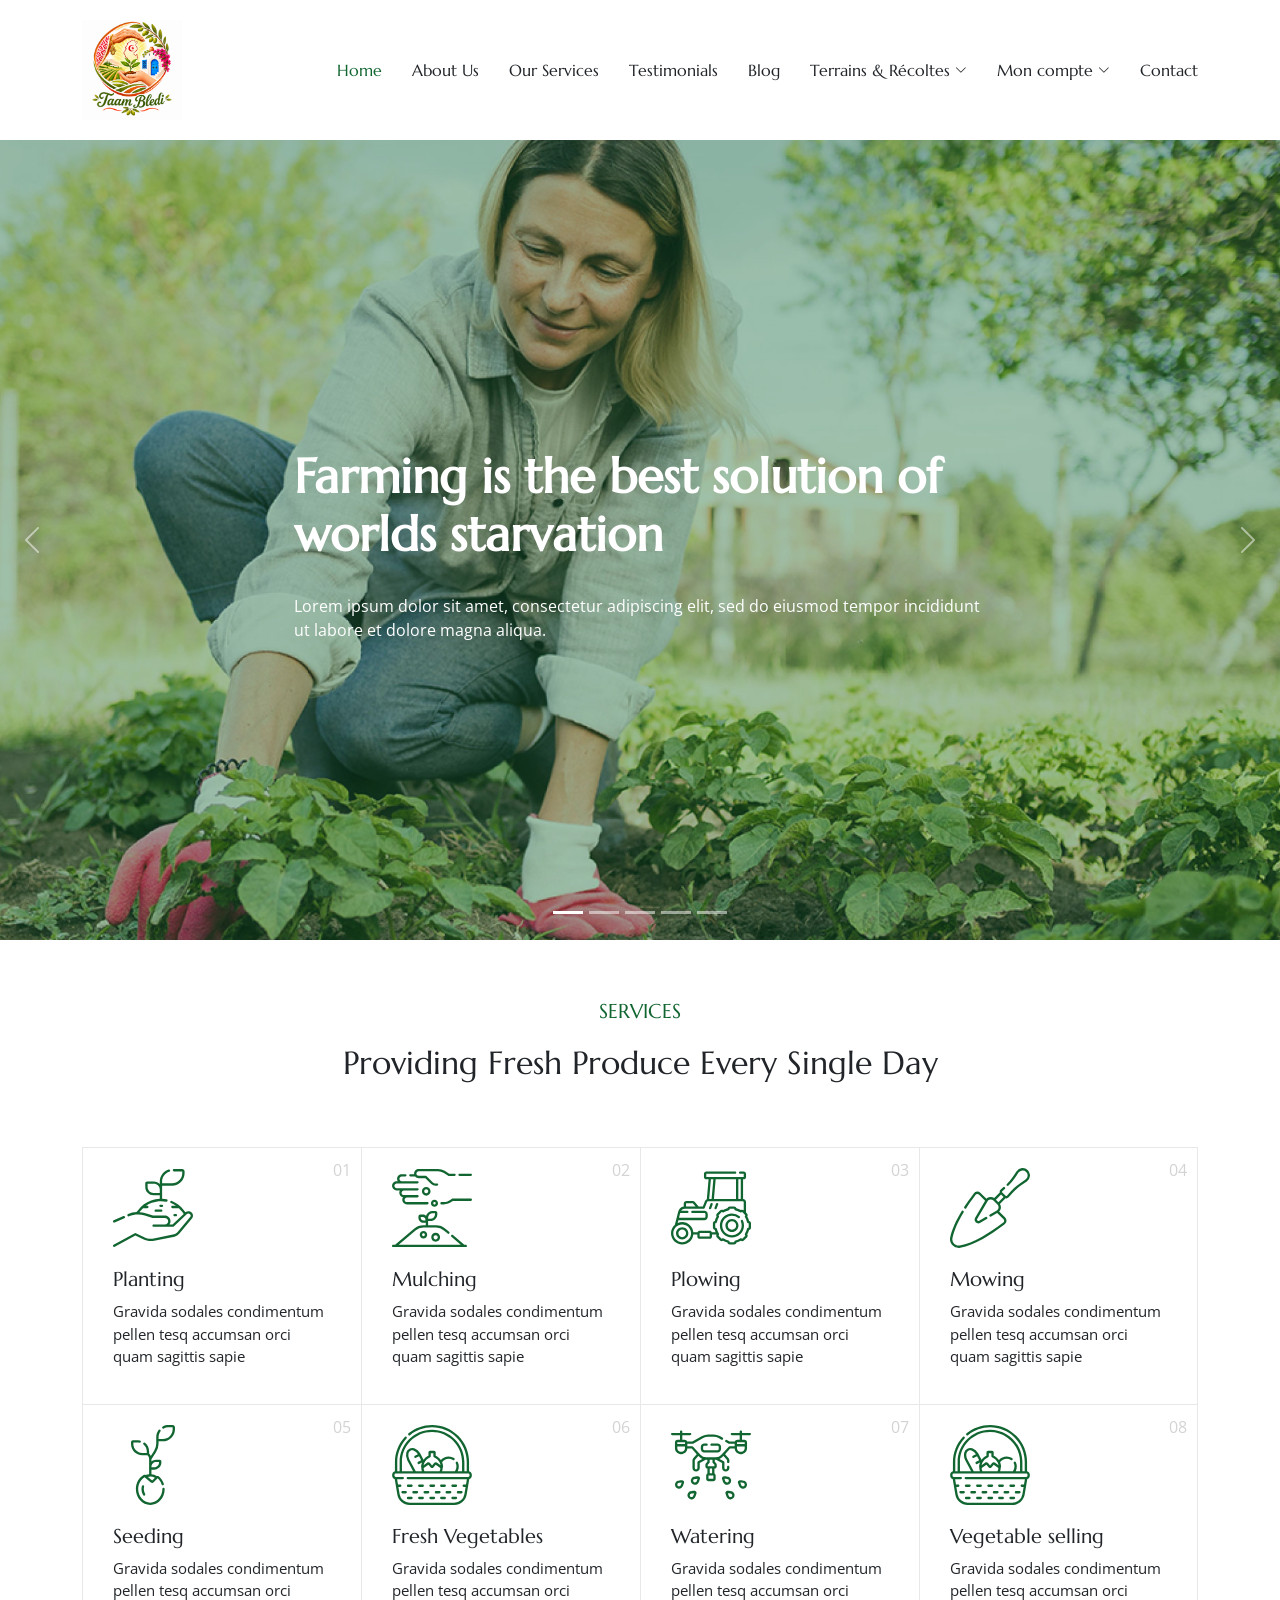
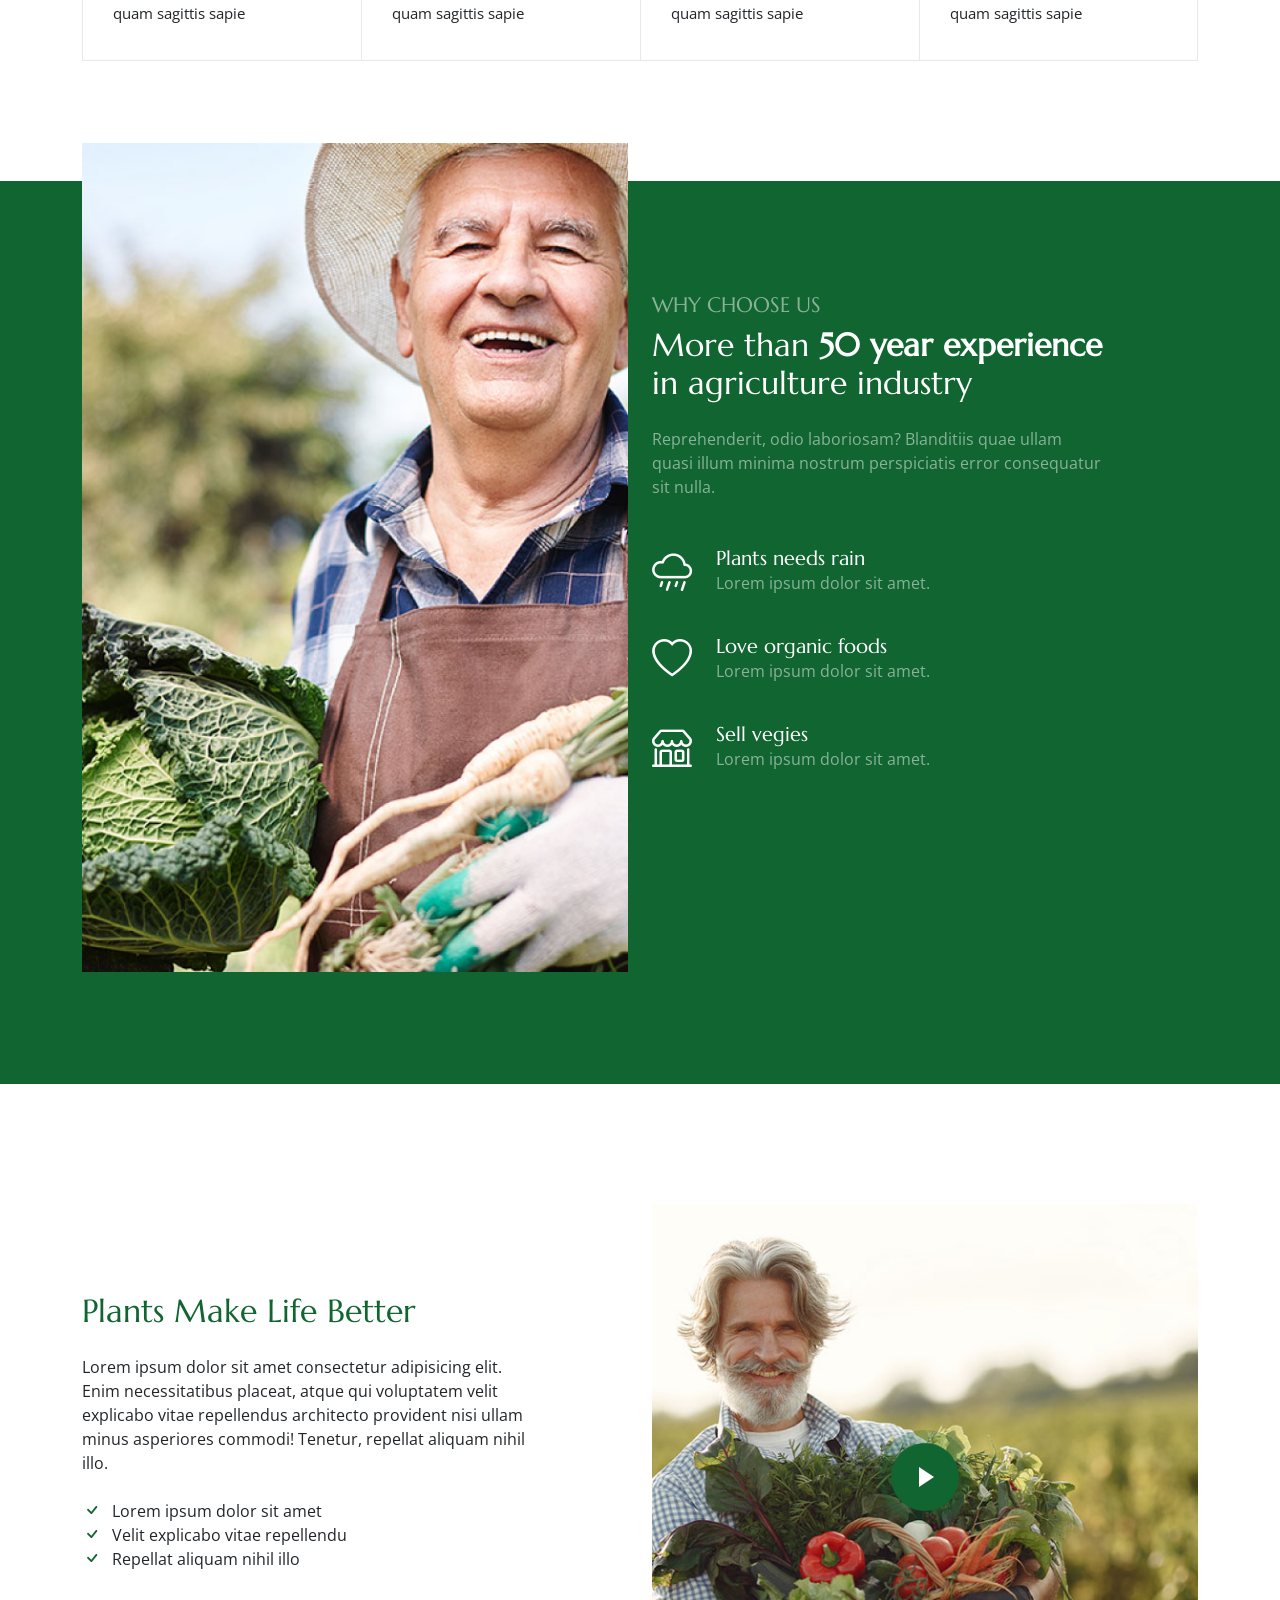
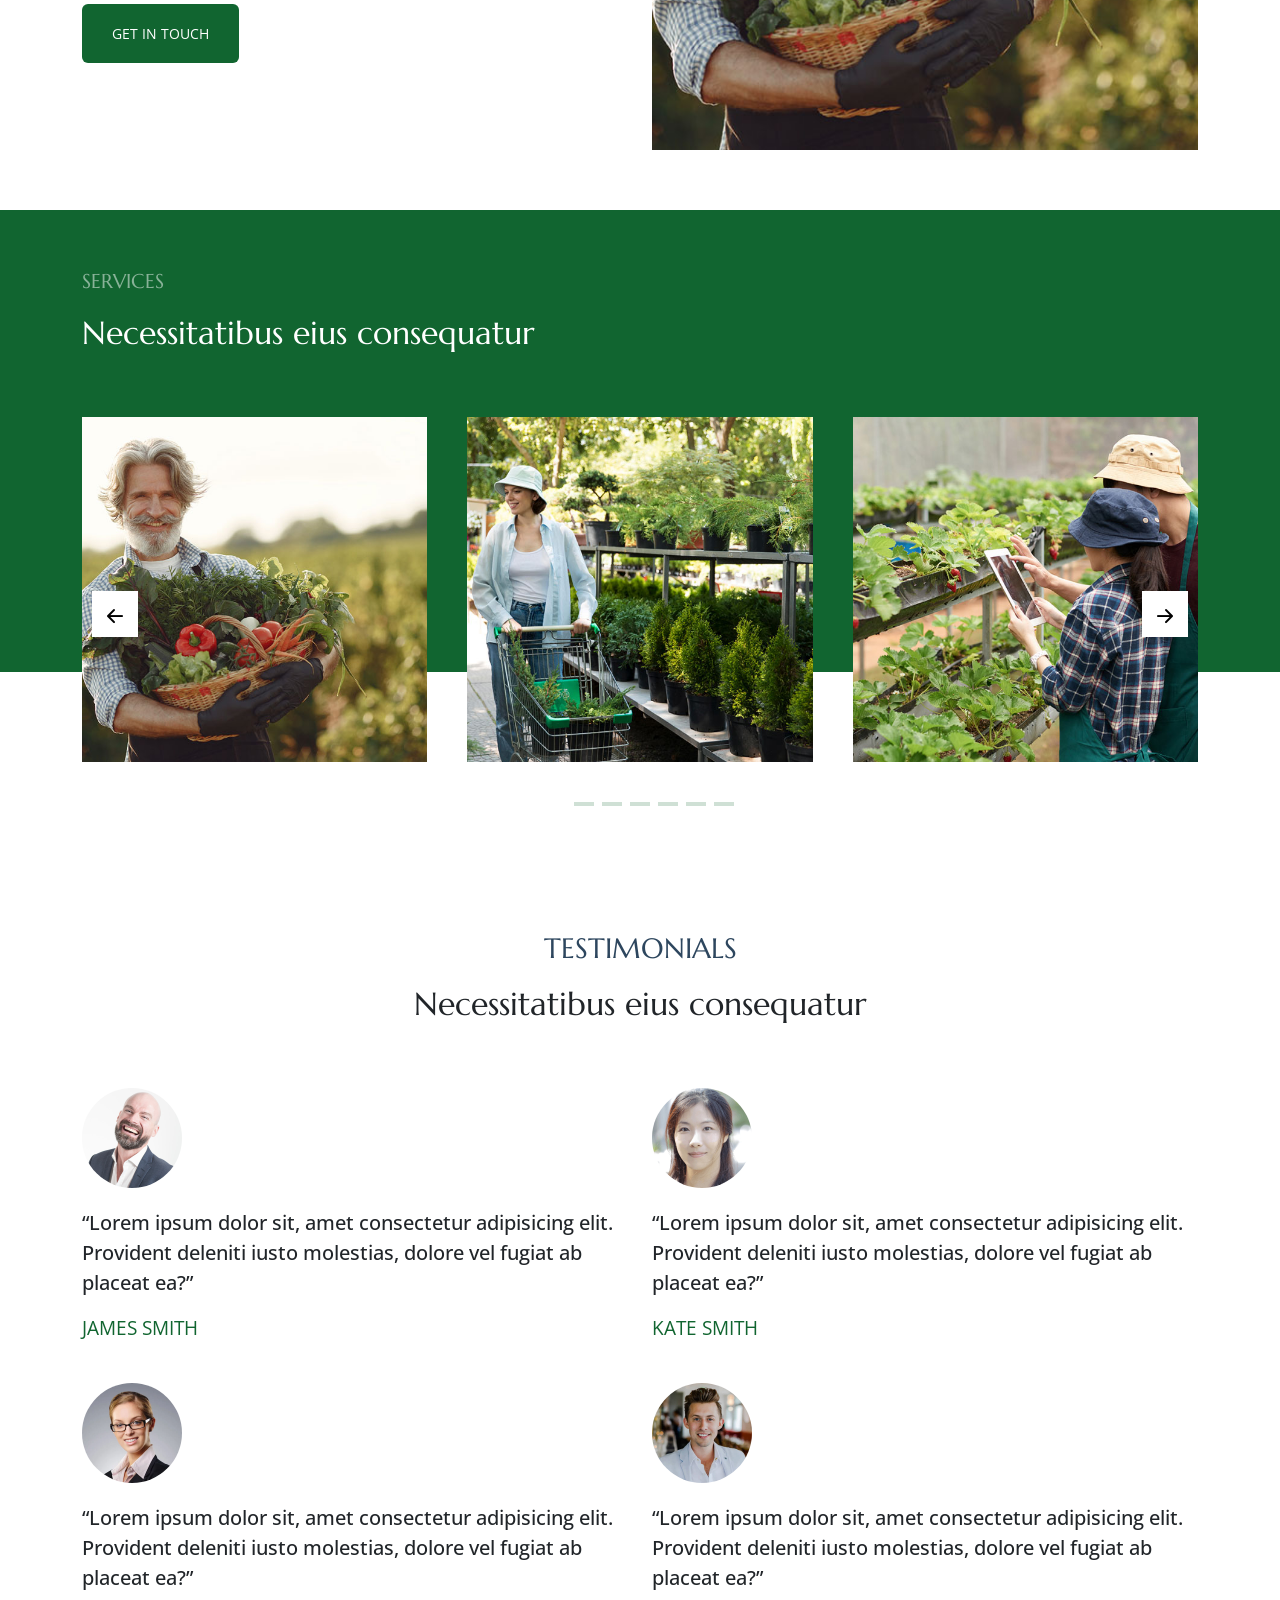
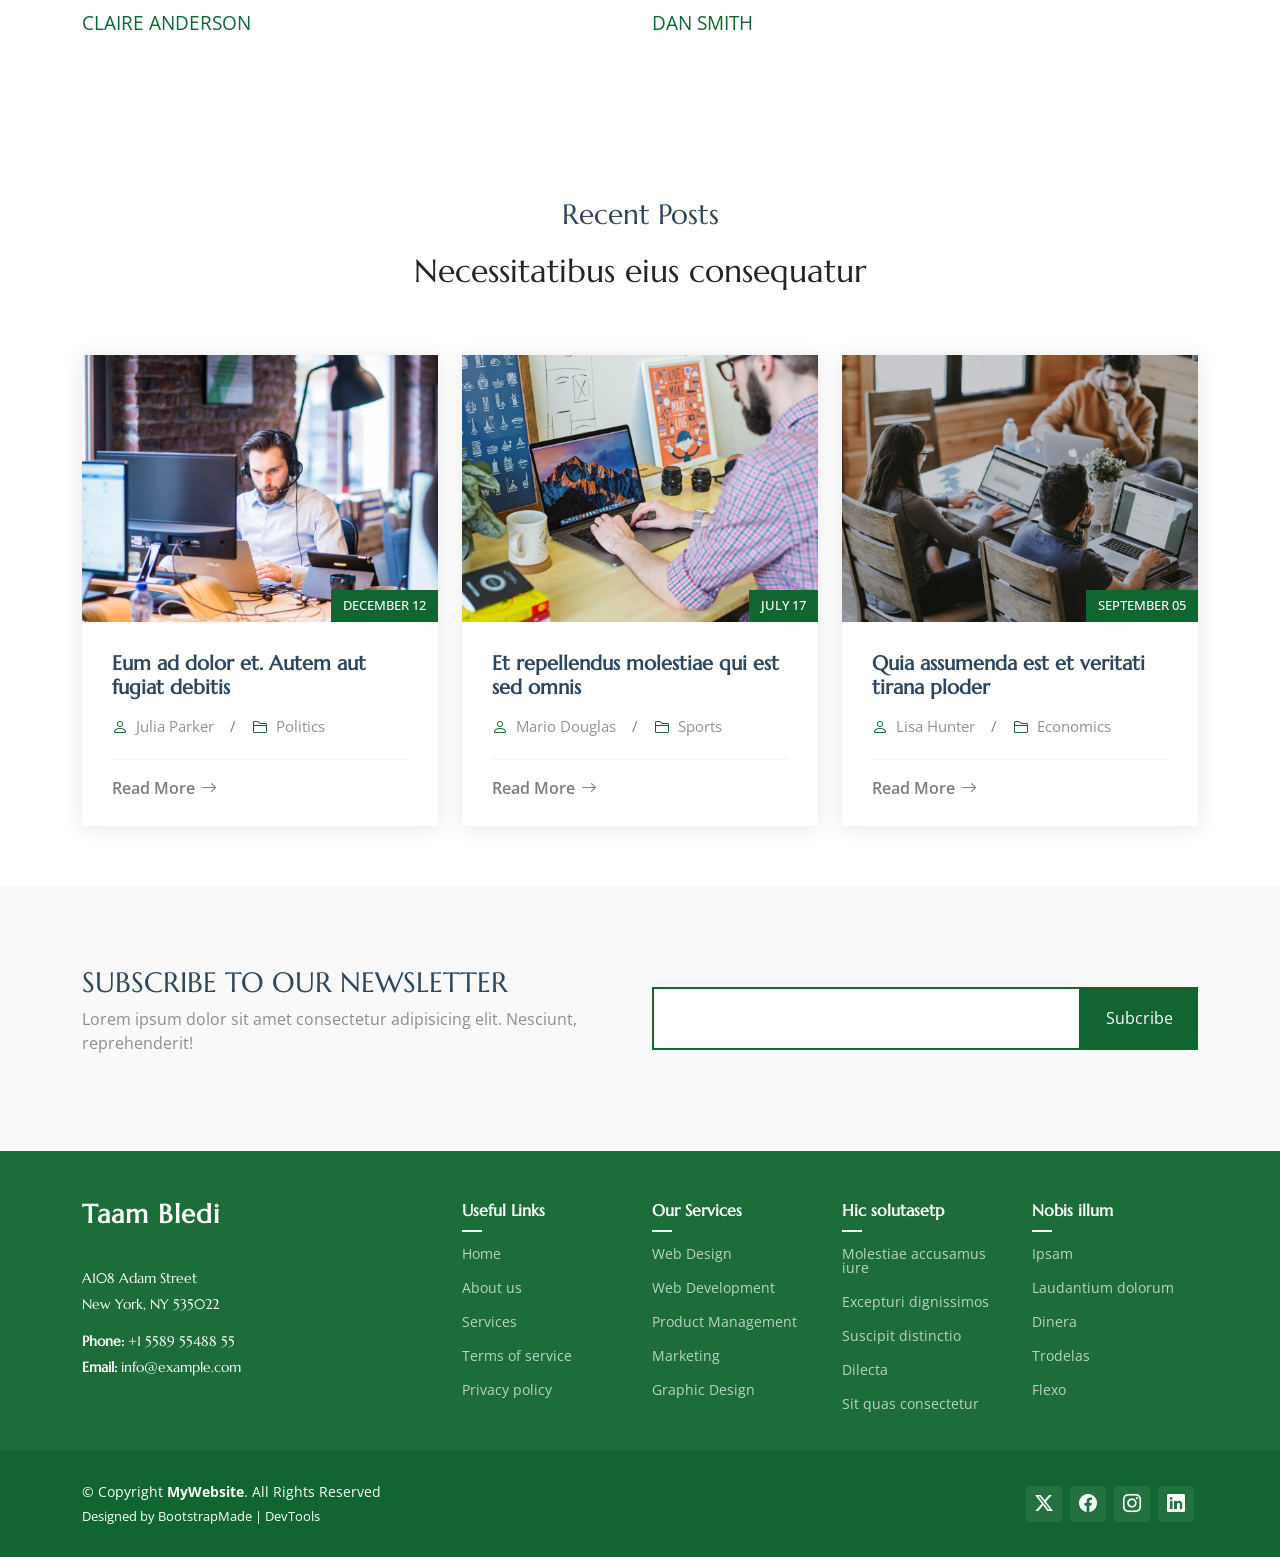
<file: View/FrontOffice/index.html>
<!DOCTYPE html>
<html lang="en">

<head>
  <meta charset="utf-8">
  <meta content="width=device-width, initial-scale=1.0" name="viewport">
  <title>Index - AgriCulture Bootstrap Template</title>
  <meta name="description" content="">
  <meta name="keywords" content="">

  <!-- Favicons -->
  <link href="assets/img/favicon.png" rel="icon">
  <link href="assets/img/apple-touch-icon.png" rel="apple-touch-icon">

  <!-- Fonts -->
  <link href="https://fonts.googleapis.com" rel="preconnect">
  <link href="https://fonts.gstatic.com" rel="preconnect" crossorigin>
  <link href="https://fonts.googleapis.com/css2?family=Open+Sans:ital,wght@0,300;0,400;0,500;0,600;0,700;0,800;1,300;1,400;1,500;1,600;1,700;1,800&family=Marcellus:wght@400&display=swap" rel="stylesheet">

  <!-- Vendor CSS Files -->
  <link href="assets/vendor/bootstrap/css/bootstrap.min.css" rel="stylesheet">
  <link href="assets/vendor/bootstrap-icons/bootstrap-icons.css" rel="stylesheet">
  <link href="assets/vendor/aos/aos.css" rel="stylesheet">
  <link href="assets/vendor/swiper/swiper-bundle.min.css" rel="stylesheet">
  <link href="assets/vendor/glightbox/css/glightbox.min.css" rel="stylesheet">

  <!-- Main CSS File -->
  <link href="assets/css/main.css" rel="stylesheet">

  <!-- =======================================================
  * Template Name: AgriCulture
  * Template URL: https://bootstrapmade.com/agriculture-bootstrap-website-template/
  * Updated: Aug 07 2024 with Bootstrap v5.3.3
  * Author: BootstrapMade.com
  * License: https://bootstrapmade.com/license/
  ======================================================== -->
</head>

<body class="index-page">

  <header id="header" class="header d-flex align-items-center position-relative">
    <div class="container-fluid container-xl position-relative d-flex align-items-center justify-content-between">

      <a href="index.html" class="logo d-flex align-items-center">
        <!-- Uncomment the line below if you also wish to use an image logo -->
        <img src="assets/img/logo.png" alt="Taam Bledi">
        <!-- <h1 class="sitename">Taam Bledi</h1>  -->
      </a>

      <nav id="navmenu" class="navmenu">
        <ul>
          <li><a href="index.html" class="active">Home</a></li>
          <li><a href="about.html">About Us</a></li>
          <li><a href="services.html">Our Services</a></li>
          <li><a href="testimonials.html">Testimonials</a></li>
          <li><a href="blog.html">Blog</a></li>
          <li class="dropdown"><a href="#"><span>Terrains &amp; Récoltes</span> <i class="bi bi-chevron-down toggle-dropdown"></i></a>
            <ul>
              <li><a href="mesTerrains.php">Mes terrains</a></li>
              <li><a href="mesRecoltes.php">Mes récoltes</a></li>
              <li><a href="recommandation.php">Recommandation IA</a></li>
              <li><a href="consommationEau.php">Consommation d'eau</a></li>
            </ul>
          </li>
          <li class="dropdown"><a href="#"><span>Mon compte</span> <i class="bi bi-chevron-down toggle-dropdown"></i></a>
            <ul>
              <li><a href="profil.php">Mon profil</a></li>
              <li><a href="mesBadges.php">Mes badges</a></li>
              <li><a href="connexion.php">Connexion</a></li>
              <li><a href="inscription.php">Inscription</a></li>
              <li><a href="deconnexion.php">Déconnexion</a></li>
            </ul>
          </li>
          <li><a href="contact.html">Contact</a></li>
        </ul>
        <i class="mobile-nav-toggle d-xl-none bi bi-list"></i>
      </nav>

    </div>
  </header>

  <main class="main">

    <!-- Hero Section -->
    <section id="hero" class="hero section dark-background">

      <div id="hero-carousel" class="carousel slide carousel-fade" data-bs-ride="carousel" data-bs-interval="5000">

        <div class="carousel-item active">
          <img src="assets/img/hero_1.jpg" alt="">
          <div class="carousel-container">
            <h2>Farming is the best solution of worlds starvation</h2>
            <p>Lorem ipsum dolor sit amet, consectetur adipiscing elit, sed do eiusmod tempor incididunt ut labore et dolore magna aliqua.</p>
          </div>
        </div><!-- End Carousel Item -->

        <div class="carousel-item">
          <img src="assets/img/hero_2.jpg" alt="">
          <div class="carousel-container">
            <h2>Organic vegetables is good for health</h2>
            <p>Nam libero tempore, cum soluta nobis est eligendi optio cumque nihil impedit quo minus id quod maxime placeat facere possimus.</p>
          </div>
        </div><!-- End Carousel Item -->

        <div class="carousel-item">
          <img src="assets/img/hero_3.jpg" alt="">
          <div class="carousel-container">
            <h2>Providing Fresh Produce Every Single Day</h2>
            <p>Beatae vitae dicta sunt explicabo. Nemo enim ipsam voluptatem quia voluptas sit aspernatur aut odit aut fugit.</p>
          </div>
        </div><!-- End Carousel Item -->

        <div class="carousel-item">
          <img src="assets/img/hero_4.jpg" alt="">
          <div class="carousel-container">
            <h2>Farming as a Passione</h2>
            <p>Neque porro quisquam est, qui dolorem ipsum quia dolor sit amet, consectetur, adipisci velit, sed quia non numquam eius.</p>
          </div>
        </div><!-- End Carousel Item -->

        <div class="carousel-item">
          <img src="assets/img/hero_5.jpg" alt="">
          <div class="carousel-container">
            <h2>Good Food For All</h2>
            <p>Lorem ipsum dolor sit amet, consectetur adipiscing elit, sed do eiusmod tempor incididunt ut labore et dolore magna aliqua.</p>
          </div>
        </div><!-- End Carousel Item -->

        <a class="carousel-control-prev" href="#hero-carousel" role="button" data-bs-slide="prev">
          <span class="carousel-control-prev-icon bi bi-chevron-left" aria-hidden="true"></span>
        </a>

        <a class="carousel-control-next" href="#hero-carousel" role="button" data-bs-slide="next">
          <span class="carousel-control-next-icon bi bi-chevron-right" aria-hidden="true"></span>
        </a>

        <ol class="carousel-indicators"></ol>

      </div>

    </section><!-- /Hero Section -->

    <!-- Services Section -->
    <section id="services" class="services section">

      <!-- Section Title -->
      <div class="container section-title" data-aos="fade-up">
        <h2>SERVICES</h2>
        <p>Providing Fresh Produce Every Single Day</p>
      </div><!-- End Section Title -->
      <div class="content">
        <div class="container">
          <div class="row g-0">
            <div class="col-lg-3 col-md-6">
              <div class="service-item">
                <span class="number">01</span>
                <div class="service-item-icon">
                  <svg xmlns="http://www.w3.org/2000/svg" version="1.1" xmlns:xlink="http://www.w3.org/1999/xlink" width="80" height="80" x="0" y="0" viewBox="0 0 509.435 509.435" style="enable-background: new 0 0 512 512" xml:space="preserve" class="">
                    <g>
                      <path d="M7.506 347.639c.994 0 2.005-.199 2.976-.619l62.037-26.857a7.5 7.5 0 0 0 3.903-9.862 7.5 7.5 0 0 0-9.862-3.903L4.523 333.255a7.501 7.501 0 0 0 2.983 14.384zM500.883 283.197c-10.953-10.952-28.175-11.423-39.689-1.267l-10.034-13.307c-19.783-26.239-46.1-46.623-76.103-58.948a7.5 7.5 0 0 0-5.699 13.875c11.136 4.575 21.708 10.382 31.567 17.249h-22.621c-4.143 0-7.5 3.358-7.5 7.5s3.357 7.5 7.5 7.5h41.188a169.382 169.382 0 0 1 19.691 21.855l11.048 14.652-71.171 67.597h-19.48a35.772 35.772 0 0 0 6.775-20.976c0-19.837-16.139-35.975-35.976-35.975h-75.023l-48.33-15.005a160.871 160.871 0 0 0-37.992-6.934l2.533-3.359a169.852 169.852 0 0 1 19.67-21.855h27.398c4.143 0 7.5-3.358 7.5-7.5s-3.357-7.5-7.5-7.5h-8.848a165.125 165.125 0 0 1 38.01-19.73c28.992-10.532 60.376-12.89 90.754-6.821a7.498 7.498 0 0 0 8.824-5.885 7.5 7.5 0 0 0-5.885-8.824 184.517 184.517 0 0 0-28.616-3.4v-83.727h64.189c43.49 0 78.872-35.382 78.872-78.872V22.488c0-8.712-7.088-15.801-15.801-15.801h-51.729c-4.143 0-7.5 3.358-7.5 7.5s3.357 7.5 7.5 7.5h51.729c.441 0 .801.359.801.801v11.051c0 35.219-28.653 63.872-63.872 63.872h-64.189V85.559c0-28.082 18.793-53.262 45.701-61.234a7.5 7.5 0 1 0-4.261-14.382c-15.972 4.732-30.338 14.681-40.451 28.015-10.46 13.79-15.988 30.25-15.988 47.601v16.416c-9.59-9.839-22.97-15.965-37.762-15.965h-43.432c-6.193 0-11.232 5.039-11.232 11.232v23.629c0 29.093 23.669 52.762 52.763 52.762h39.663v22.475a183.375 183.375 0 0 0-55.199 10.86c-32.974 11.978-61.705 33.297-83.085 61.653l-9.313 12.351a161.07 161.07 0 0 0-54.289 12.692 7.5 7.5 0 0 0-3.949 9.844 7.498 7.498 0 0 0 9.844 3.949c31.858-13.616 67.62-15.458 100.696-5.188l49.416 15.343c.72.224 1.47.337 2.224.337h76.161c11.566 0 20.976 9.409 20.976 20.975s-9.409 20.976-20.976 20.976h-71.803c-4.143 0-7.5 3.358-7.5 7.5s3.357 7.5 7.5 7.5h123.477a7.5 7.5 0 0 0 5.165-2.062l83.48-79.289c5.56-5.279 14.158-5.167 19.577.252a13.957 13.957 0 0 1 .853 18.9l-80.942 97.046a37.161 37.161 0 0 1-21.112 12.581L259.57 448.474c-20.377 4.113-41.89 1.365-60.575-7.739l-53.332-25.982a7.507 7.507 0 0 0-6.884.162L3.903 488.665a7.5 7.5 0 0 0 7.197 13.161l131.475-71.888 49.849 24.285c21.631 10.538 46.53 13.72 70.114 8.957l129.506-26.146a52.209 52.209 0 0 0 29.663-17.677l80.942-97.046c9.682-11.61 8.923-28.426-1.766-39.114zM258.212 158.634c-20.822 0-37.763-16.94-37.763-37.762V101.01h39.664c20.822 0 37.762 16.94 37.762 37.762v19.861h-39.663z" fill="currentColor" opacity="1" data-original="currentColor"></path>
                      <path d="M319.171 240.778a7.5 7.5 0 0 0-7.5-7.5h-9.43c-4.143 0-7.5 3.358-7.5 7.5s3.357 7.5 7.5 7.5h9.43a7.5 7.5 0 0 0 7.5-7.5zM272.068 264.08c-4.143 0-7.5 3.358-7.5 7.5s3.357 7.5 7.5 7.5h34.888c4.143 0 7.5-3.358 7.5-7.5s-3.357-7.5-7.5-7.5zM400.305 307.996c4.143 0 7.5-3.358 7.5-7.5s-3.357-7.5-7.5-7.5h-8.172c-4.143 0-7.5 3.358-7.5 7.5s3.357 7.5 7.5 7.5z" fill="currentColor" opacity="1" data-original="currentColor"></path>
                    </g>
                  </svg>
                </div>
                <div class="service-item-content">
                  <h3 class="service-heading">Planting</h3>
                  <p>
                    Gravida sodales condimentum pellen tesq accumsan orci quam
                    sagittis sapie
                  </p>
                </div>
              </div>
            </div>
            <div class="col-lg-3 col-md-6">
              <div class="service-item">
                <span class="number">02</span>
                <div class="service-item-icon">
                  <svg xmlns="http://www.w3.org/2000/svg" version="1.1" xmlns:xlink="http://www.w3.org/1999/xlink" width="80" height="80" x="0" y="0" viewBox="0 0 514.314 514.314" style="enable-background: new 0 0 512 512" xml:space="preserve" class="">
                    <g>
                      <path d="M434.176 51.297h72.639c4.143 0 7.5-3.358 7.5-7.5s-3.357-7.5-7.5-7.5h-72.639c-4.143 0-7.5 3.358-7.5 7.5s3.357 7.5 7.5 7.5zM117.994 54.791h30.852c5.47 6.605 13.729 10.82 22.955 10.82h42.865l35.886 35.886c8.246 8.246 19.209 12.787 30.869 12.787h8.32c4.143 0 7.5-3.358 7.5-7.5s-3.357-7.5-7.5-7.5h-8.32c-7.654 0-14.85-2.981-20.262-8.393l-38.083-38.083a7.5 7.5 0 0 0-5.304-2.197H171.8c-8.159 0-14.797-6.638-14.797-14.797s6.638-14.797 14.797-14.797h123.757a66.756 66.756 0 0 1 35.416 10.157l30.374 18.983a7.497 7.497 0 0 0 3.975 1.14h36.891c4.143 0 7.5-3.358 7.5-7.5s-3.357-7.5-7.5-7.5h-34.739l-28.551-17.843a81.742 81.742 0 0 0-43.365-12.437H171.801c-16.43 0-29.797 13.367-29.797 29.798 0 1.349.099 2.675.273 3.977h-24.283a7.5 7.5 0 1 0 0 14.999zM30.38 144.476h20.344a29.724 29.724 0 0 0-4.003 14.921c0 14.399 10.225 26.453 23.795 29.288a29.746 29.746 0 0 0-4.371 15.555c0 16.499 13.423 29.921 29.921 29.921h131.637a7.5 7.5 0 0 0 7.498-7.688 7.5 7.5 0 0 0-8.307-7.311H96.065c-8.228 0-14.921-6.694-14.921-14.921s6.693-14.921 14.921-14.921H163.9c4.143 0 7.5-3.358 7.5-7.5s-3.357-7.5-7.5-7.5H76.643c-8.228 0-14.922-6.694-14.922-14.921s6.694-14.921 14.922-14.921H163.9c4.143 0 7.5-3.358 7.5-7.5s-3.357-7.5-7.5-7.5H30.38c-8.228 0-14.921-6.694-14.921-14.921s6.693-14.921 14.921-14.921H163.9c4.143 0 7.5-3.358 7.5-7.5s-3.357-7.5-7.5-7.5H62.547c-8.228 0-14.921-6.694-14.921-14.921s6.693-14.921 14.921-14.921h23.485c4.143 0 7.5-3.358 7.5-7.5s-3.357-7.5-7.5-7.5H62.547c-16.498 0-29.921 13.423-29.921 29.921a29.719 29.719 0 0 0 4.003 14.921H30.38C13.882 84.636.459 98.059.459 114.557s13.423 29.919 29.921 29.919zM506.814 196.74H389.248a7.497 7.497 0 0 0-4.629 1.599l-5.613 4.403c-13.495 10.588-30.375 16.42-47.529 16.42h-12.272a7.5 7.5 0 0 0-8.309 7.5 7.5 7.5 0 0 0 7.5 7.5h13.081c20.496 0 40.664-6.967 56.788-19.618l3.574-2.804h114.976a7.5 7.5 0 1 0-.001-15z" fill="currentColor" opacity="1" data-original="currentColor" class=""></path>
                      <path d="M192.215 150.164c0 15.372 12.506 27.878 27.878 27.878s27.879-12.506 27.879-27.878-12.507-27.878-27.879-27.878-27.878 12.506-27.878 27.878zm40.757 0c0 7.101-5.777 12.878-12.879 12.878-7.101 0-12.878-5.777-12.878-12.878s5.777-12.878 12.878-12.878c7.101-.001 12.879 5.777 12.879 12.878zM273.049 203.771c-12.599 0-22.848 10.25-22.848 22.848s10.249 22.847 22.848 22.847 22.848-10.249 22.848-22.847-10.25-22.848-22.848-22.848zm0 30.695c-4.327 0-7.848-3.52-7.848-7.847s3.521-7.848 7.848-7.848 7.848 3.521 7.848 7.848-3.521 7.847-7.848 7.847zM474.178 493.298h-9.202l-73.199-62.323c-3.155-2.686-7.888-2.305-10.573.849s-2.305 7.887.849 10.572l59.785 50.902H43.105l108.164-92.092a77.855 77.855 0 0 1 50.423-18.558h81.558a77.851 77.851 0 0 1 50.423 18.558l24.029 20.458a7.498 7.498 0 0 0 10.573-.849 7.5 7.5 0 0 0-.849-10.572l-24.029-20.458a92.867 92.867 0 0 0-60.147-22.137h-51.158v-26.806h15.44c24.205 0 43.896-19.692 43.896-43.897v-8.808c0-6.785-5.52-12.305-12.305-12.305h-18.135c-19.99 0-36.891 13.437-42.174 31.749-5.716-4.945-13.156-7.947-21.29-7.947h-15.061c-6.942 0-12.591 5.648-12.591 12.592v7.399c0 17.97 14.619 32.589 32.589 32.589h14.629v15.433h-15.399a92.867 92.867 0 0 0-60.147 22.137L19.967 493.298H7.5c-4.143 0-7.5 3.358-7.5 7.5s3.357 7.5 7.5 7.5h466.678a7.5 7.5 0 0 0 0-15zM232.092 319.73c0-15.934 12.963-28.897 28.897-28.897h15.439v6.112c0 15.934-12.963 28.897-28.896 28.897h-15.44zm-16.978 17.485h-12.651c-9.698 0-17.589-7.89-17.589-17.589v-4.991h12.651c9.698 0 17.589 7.89 17.589 17.589z" fill="currentColor" opacity="1" data-original="currentColor" class=""></path>
                      <path d="M178.358 429.065c0 13.218 10.754 23.972 23.972 23.972s23.972-10.753 23.972-23.972-10.754-23.972-23.972-23.972-23.972 10.753-23.972 23.972zm32.944 0c0 4.947-4.024 8.972-8.972 8.972s-8.972-4.025-8.972-8.972 4.024-8.972 8.972-8.972 8.972 4.024 8.972 8.972zM252.23 445.536c0 15.706 12.777 28.484 28.483 28.484s28.484-12.778 28.484-28.484-12.778-28.484-28.484-28.484-28.483 12.778-28.483 28.484zm41.968 0c0 7.435-6.049 13.484-13.484 13.484s-13.483-6.049-13.483-13.484 6.049-13.484 13.483-13.484c7.435 0 13.484 6.049 13.484 13.484z" fill="currentColor" opacity="1" data-original="currentColor" class=""></path>
                    </g>
                  </svg>
                </div>
                <div class="service-item-content">
                  <h3 class="service-heading">Mulching</h3>
                  <p>
                    Gravida sodales condimentum pellen tesq accumsan orci quam
                    sagittis sapie
                  </p>
                </div>
              </div>
            </div>
            <div class="col-lg-3 col-md-6">
              <div class="service-item">
                <span class="number">03</span>
                <div class="service-item-icon">
                  <svg xmlns="http://www.w3.org/2000/svg" version="1.1" xmlns:xlink="http://www.w3.org/1999/xlink" width="80" height="80" x="0" y="0" viewBox="0 0 516.53 516.53" style="enable-background: new 0 0 512 512" xml:space="preserve" class="">
                    <g>
                      <path d="M504.085 341.447a113.617 113.617 0 0 0-11.524-27.805c3.866-6.212 3.104-14.506-2.288-19.897l-5.804-5.804v-67.388c0-10.907-8.398-19.878-19.066-20.817V73.099h4.012c8.301 0 15.054-6.753 15.054-15.054V37.599c0-8.301-6.753-15.054-15.054-15.054h-23.242a7.5 7.5 0 0 0 0 15l23.296.054-.054 20.5-241.554-.054.054-20.5H414.21a7.5 7.5 0 0 0 0-15H227.916c-8.301 0-15.054 6.753-15.054 15.054v20.446c0 8.301 6.753 15.054 15.054 15.054h14.719L231.27 201.13c-5.215 2.077-9.463 6.215-11.642 11.675l-14.014 35.128h-27.323l-24.417-28.857a16.73 16.73 0 0 0-12.795-5.936H99.071c-9.242 0-16.761 7.519-16.761 16.761v18.66a44.759 44.759 0 0 0-35.97 33.278L24.937 367.09C9.676 380.359 0 399.894 0 421.658c0 39.881 32.446 72.327 72.328 72.327 37.349 0 68.174-28.457 71.938-64.827h25.905v12.546c0 8.282 6.738 15.02 15.02 15.02h64.364c8.282 0 15.02-6.738 15.02-15.02v-12.546h29.374c-3.278 6.098-2.356 13.875 2.785 19.016l19.555 19.554a16 16 0 0 0 11.388 4.718c3.045 0 5.961-.839 8.506-2.431a113.556 113.556 0 0 0 27.808 11.525c1.662 7.123 8.064 12.445 15.686 12.445h27.655c7.602 0 13.99-5.293 15.672-12.441a113.582 113.582 0 0 0 27.814-11.525 15.986 15.986 0 0 0 8.514 2.427c4.302 0 8.346-1.675 11.388-4.717l19.555-19.555c5.396-5.396 6.156-13.7 2.29-19.901a113.607 113.607 0 0 0 11.522-27.801c7.123-1.662 12.445-8.064 12.445-15.686v-27.655c-.002-7.621-5.324-14.023-12.447-15.684zm-53.681-141.805h-15.681V73.099h15.681zM419.723 73.099v126.543h-142.46l11.233-126.543zm-146.286 0-11.233 126.543h-15.743l11.234-126.543zM99.071 228.14h42.008c.519 0 1.008.227 1.344.624l16.219 19.169H97.311v-18.032c0-.971.79-1.761 1.76-1.761zm-51.11 108.845h167.157c12.315 0 22.334-10.019 22.334-22.334v-16.152c0-12.315-10.019-22.334-22.334-22.334h-77.364a7.5 7.5 0 0 0 0 15h77.364c4.044 0 7.334 3.29 7.334 7.334v16.152c0 4.044-3.29 7.334-7.334 7.334H51.727l7.738-30.821h46.327a7.5 7.5 0 0 0 0-15h-40.76a29.774 29.774 0 0 1 24.779-13.231h120.886a7.5 7.5 0 0 0 6.966-4.721l15.897-39.849a5.883 5.883 0 0 1 5.49-3.721h224.51a5.916 5.916 0 0 1 5.91 5.91v52.522c-5.348-4.343-12.853-4.747-18.636-1.165a113.598 113.598 0 0 0-27.818-11.532c-1.662-7.123-8.063-12.445-15.685-12.445h-27.655c-7.602 0-13.99 5.294-15.672 12.441a113.583 113.583 0 0 0-27.818 11.527c-6.213-3.868-14.506-3.104-19.897 2.288l-19.555 19.555c-5.375 5.375-6.149 13.637-2.28 19.884a113.572 113.572 0 0 0-11.531 27.818c-7.123 1.662-12.445 8.063-12.445 15.685v27.655c0 7.602 5.293 13.99 12.441 15.672 1.242 4.67 2.784 9.24 4.603 13.699h-24.12c-2.277-5.402-7.626-9.204-13.847-9.204h-64.364c-6.221 0-11.569 3.802-13.847 9.204h-27.078c-3.764-36.371-34.589-64.828-71.938-64.828a71.896 71.896 0 0 0-28.994 6.086zm24.367 142c-31.61 0-57.328-25.717-57.328-57.327s25.717-57.328 57.328-57.328 57.327 25.717 57.327 57.328-25.717 57.327-57.327 57.327zm177.24-37.262h-.013l-64.384-.02.02-21.75 64.384.02zm251.962-56.937c0 .609-.496 1.105-1.189 1.105-4.816 0-8.956 3.287-10.065 7.992a98.695 98.695 0 0 1-12.139 29.288c-2.543 4.113-1.939 9.365 1.447 12.75l.084.084a1.105 1.105 0 0 1 0 1.562l-19.555 19.555a1.085 1.085 0 0 1-.781.323c-.208 0-.514-.056-.761-.303a3.326 3.326 0 0 0-.084-.084c-3.406-3.407-8.658-4.01-12.77-1.467a98.657 98.657 0 0 1-29.288 12.138c-4.706 1.11-7.992 5.25-7.992 10.15 0 .609-.496 1.105-1.104 1.105h-27.655c-.609 0-1.105-.496-1.105-1.189 0-4.816-3.287-8.956-7.992-10.066a98.69 98.69 0 0 1-29.287-12.137 10.35 10.35 0 0 0-5.455-1.561c-2.68 0-5.338 1.049-7.38 3.091a1.085 1.085 0 0 1-.781.323c-.208 0-.513-.056-.781-.324l-19.555-19.555c-.431-.431-.431-1.132.064-1.627 3.406-3.406 4.009-8.657 1.466-12.77a98.66 98.66 0 0 1-12.138-29.287c-1.11-4.706-5.25-7.992-10.15-7.992a1.107 1.107 0 0 1-1.105-1.105V357.13c0-.609.496-1.104 1.189-1.104 4.816 0 8.956-3.287 10.066-7.992a98.661 98.661 0 0 1 12.138-29.288c2.542-4.112 1.939-9.364-1.531-12.833a1.106 1.106 0 0 1 0-1.563l19.555-19.555c.431-.431 1.132-.431 1.626.064 3.407 3.408 8.658 4.011 12.77 1.467a98.666 98.666 0 0 1 29.288-12.138c4.706-1.11 7.992-5.25 7.992-10.15 0-.609.496-1.105 1.105-1.105h27.655c.609 0 1.104.496 1.104 1.189 0 4.816 3.287 8.956 7.992 10.066a98.664 98.664 0 0 1 29.288 12.139c4.113 2.543 9.365 1.939 12.833-1.531a1.107 1.107 0 0 1 1.563 0l19.555 19.555c.431.431.431 1.132-.062 1.625-3.408 3.406-4.012 8.658-1.468 12.771a98.666 98.666 0 0 1 12.138 29.288c1.11 4.706 5.25 7.992 10.066 7.992h.084c.609 0 1.105.496 1.105 1.104z" fill="currentColor" opacity="1" data-original="currentColor" class=""></path>
                      <path d="M454.895 335.721a7.5 7.5 0 0 0-3.834 9.889 62.412 62.412 0 0 1 5.335 25.349c0 34.678-28.213 62.891-62.891 62.891s-62.891-28.213-62.891-62.891c0-34.679 28.213-62.892 62.891-62.892a62.934 62.934 0 0 1 40.397 14.703 7.5 7.5 0 0 0 10.566-.923 7.5 7.5 0 0 0-.923-10.566 77.96 77.96 0 0 0-50.041-18.213c-42.949 0-77.891 34.942-77.891 77.892 0 42.949 34.942 77.891 77.891 77.891s77.891-34.942 77.891-77.891c0-10.895-2.224-21.46-6.611-31.403a7.5 7.5 0 0 0-9.889-3.836zM72.328 381.807c-21.974 0-39.851 17.877-39.851 39.851s17.877 39.851 39.851 39.851 39.851-17.877 39.851-39.851-17.878-39.851-39.851-39.851zm0 64.702c-13.703 0-24.851-11.148-24.851-24.851s11.148-24.851 24.851-24.851 24.851 11.148 24.851 24.851-11.149 24.851-24.851 24.851z" fill="currentColor" opacity="1" data-original="currentColor" class=""></path>
                      <path d="M393.504 328.829c-23.23 0-42.13 18.899-42.13 42.13 0 23.23 18.899 42.129 42.13 42.129s42.13-18.899 42.13-42.129-18.9-42.13-42.13-42.13zm0 69.26c-14.959 0-27.13-12.17-27.13-27.129s12.17-27.13 27.13-27.13 27.13 12.17 27.13 27.13c0 14.958-12.171 27.129-27.13 27.129zM249.861 265.585a7.487 7.487 0 0 0 2.663.491 7.503 7.503 0 0 0 7.013-4.838l9.438-24.841a7.5 7.5 0 0 0-14.022-5.328l-9.438 24.841a7.499 7.499 0 0 0 4.346 9.675zM285.384 265.585a7.487 7.487 0 0 0 2.663.491 7.502 7.502 0 0 0 7.012-4.838l9.439-24.841a7.5 7.5 0 0 0-4.347-9.675 7.5 7.5 0 0 0-9.675 4.347l-9.439 24.841a7.5 7.5 0 0 0 4.347 9.675z" fill="currentColor" opacity="1" data-original="currentColor" class=""></path>
                    </g>
                  </svg>
                </div>
                <div class="service-item-content">
                  <h3 class="service-heading">Plowing</h3>
                  <p>
                    Gravida sodales condimentum pellen tesq accumsan orci quam
                    sagittis sapie
                  </p>
                </div>
              </div>
            </div>
            <div class="col-lg-3 col-md-6">
              <div class="service-item">
                <span class="number">04</span>
                <div class="service-item-icon">
                  <svg xmlns="http://www.w3.org/2000/svg" version="1.1" xmlns:xlink="http://www.w3.org/1999/xlink" width="80" height="80" x="0" y="0" viewBox="0 0 509.389 509.389" style="enable-background: new 0 0 512 512" xml:space="preserve" class="">
                    <g>
                      <path d="M495.69 14.267A46.636 46.636 0 0 0 458.364.766a46.637 46.637 0 0 0-34.257 20.05l-24.614 35.749a309.594 309.594 0 0 1-37.289 44.521 7.5 7.5 0 0 0 10.544 10.668 324.596 324.596 0 0 0 39.1-46.684l24.614-35.749a31.674 31.674 0 0 1 23.268-13.618 31.66 31.66 0 0 1 25.354 9.17 31.681 31.681 0 0 1 9.171 25.355 31.679 31.679 0 0 1-13.618 23.267l-35.75 24.615a324.066 324.066 0 0 0-59.859 53.246l-22.502 25.667a5.412 5.412 0 0 1-3.933 1.86c-1.518.071-2.966-.518-4.047-1.599l-21.873-21.872c-1.081-1.082-1.649-2.52-1.599-4.048s.711-2.925 1.86-3.933l15.802-13.854a7.5 7.5 0 0 0-9.889-11.279l-15.802 13.854a20.546 20.546 0 0 0-6.964 14.719 20.37 20.37 0 0 0 .64 5.69l-35.241 35.241c-7.726-5.323-17.119-7.656-26.65-6.449-8.734 1.104-16.614 5.058-22.612 11.157l-37.903-37.903a28.552 28.552 0 0 0-22.3-8.292 28.547 28.547 0 0 0-20.847 11.457c-23.749 31.972-43.447 60.009-60.222 85.713a7.5 7.5 0 0 0 6.275 11.6 7.495 7.495 0 0 0 6.288-3.402c16.606-25.447 36.135-53.239 59.7-84.966a13.562 13.562 0 0 1 9.903-5.441 13.585 13.585 0 0 1 10.595 3.939l39.789 39.789-63.489 107.398c-5.606 9.484-4.179 21.121 3.554 28.957 4.724 4.785 10.89 7.271 17.211 7.271 4.233-.001 8.536-1.115 12.519-3.399l40.792-24.114a7.499 7.499 0 1 0-7.632-12.912l-40.706 24.064c-4.745 2.723-9.055 1.038-11.506-1.446-1.129-1.144-4.561-5.302-1.318-10.787L239.37 211.63c3.736-6.32 10.058-10.474 17.342-11.395 7.292-.918 14.44 1.529 19.633 6.722l25.938 25.938c5.187 5.186 7.654 12.36 6.771 19.686-.878 7.28-4.911 13.598-10.99 17.288l-44.019 26.021a7.5 7.5 0 0 0 7.632 12.912l38.725-22.893 40.397 40.396a13.558 13.558 0 0 1 3.938 10.564 13.606 13.606 0 0 1-5.428 9.926c-54.818 40.993-97.27 69.301-137.646 91.785-50.099 27.898-95.647 45.713-139.25 54.462-13.202 2.648-26.235-1.337-35.759-10.935a40.033 40.033 0 0 1-10.799-36.472c10.129-48.517 33.232-101.845 70.63-163.033a7.501 7.501 0 0 0-12.799-7.823c-38.309 62.679-62.028 117.563-72.515 167.79-3.796 18.186 1.75 36.916 14.835 50.103 10.368 10.45 24.27 16.146 38.625 16.145 3.564 0 7.159-.352 10.732-1.068 45.149-9.06 92.12-27.398 143.597-56.063 40.984-22.823 83.956-51.469 139.331-92.878a28.597 28.597 0 0 0 11.407-20.864 28.554 28.554 0 0 0-8.292-22.245l-38.525-38.525c6.079-6.031 10.002-13.987 11.063-22.799 1.106-9.18-1.037-18.215-5.937-25.753l35.39-35.39a20.4 20.4 0 0 0 5.022.654 20.546 20.546 0 0 0 15.384-6.975l22.502-25.667a309.032 309.032 0 0 1 57.086-50.779l35.749-24.614a46.635 46.635 0 0 0 20.05-34.256 46.63 46.63 0 0 0-13.5-37.328zM340.732 184.685l-32.723 32.723-15.459-15.459 32.723-32.723z" fill="currentColor" opacity="1" data-original="currentColor"></path>
                    </g>
                  </svg>
                </div>
                <div class="service-item-content">
                  <h3 class="service-heading">Mowing</h3>
                  <p>
                    Gravida sodales condimentum pellen tesq accumsan orci quam
                    sagittis sapie
                  </p>
                </div>
              </div>
            </div>

            <div class="col-lg-3 col-md-6">
              <div class="service-item">
                <span class="number">05</span>
                <div class="service-item-icon">
                  <svg xmlns="http://www.w3.org/2000/svg" version="1.1" xmlns:xlink="http://www.w3.org/1999/xlink" width="80" height="80" x="0" y="0" viewBox="0 0 513.089 513.089" style="enable-background: new 0 0 512 512" xml:space="preserve" class="">
                    <g>
                      <path d="M194.209 386.877a7.497 7.497 0 0 0-9.15 5.363 75.07 75.07 0 0 0-2.428 18.947c0 13.789 3.615 27 10.454 38.204a7.494 7.494 0 0 0 10.308 2.495 7.5 7.5 0 0 0 2.494-10.309c-5.401-8.851-8.257-19.359-8.257-30.39a60.09 60.09 0 0 1 1.941-15.16 7.497 7.497 0 0 0-5.362-9.15z" fill="currentColor" opacity="1" data-original="currentColor"></path>
                      <path d="M382.56 0h-27.319c-12.654 0-25.236 3.119-36.386 9.021a7.5 7.5 0 0 0 7.018 13.258c9.124-4.83 19.005-7.278 29.368-7.278h27.222v12.022c0 34.679-28.213 62.892-62.892 62.892h-27.222V77.893c0-13.309 4.12-26.038 11.914-36.811a7.5 7.5 0 0 0-12.153-8.793c-9.657 13.347-14.762 29.117-14.762 45.604V119.154a88.294 88.294 0 0 1-14.296 48.23l-20.501 31.543a46.65 46.65 0 0 0-9.615-13.916l-1.273-1.273v-14.053c0-21.604-9.58-41.872-26.284-55.608a7.5 7.5 0 0 0-9.528 11.586c13.226 10.876 20.812 26.922 20.812 44.022v9.66h-29.069c-31.412 0-56.968-25.556-56.968-56.968v-9.66h29.069c3.454 0 6.976.329 10.467.977a7.5 7.5 0 0 0 2.738-14.748 72.57 72.57 0 0 0-13.205-1.229h-31.883c-6.72 0-12.187 5.467-12.187 12.186v12.474c0 39.684 32.284 71.968 71.968 71.968h33.463l1.273 1.273c5.979 5.979 9.271 13.927 9.271 22.381v98.306a79.003 79.003 0 0 0-21.446 5.114c-4.152-2.798-9.597-3.045-13.983-.509-30.558 17.671-49.541 52.263-49.541 90.277 0 56.188 41.481 101.901 92.47 101.901s92.47-45.713 92.47-101.901c0-.237-.004-.473-.009-.709l-.005-.334a7.5 7.5 0 0 0-7.499-7.433h-.068a7.5 7.5 0 0 0-7.433 7.567l.014.909c0 47.917-34.753 86.901-77.47 86.901s-77.47-38.984-77.47-86.901c0-32.212 15.656-61.449 40.948-76.643l40.182 34.094c5.225 4.433 13.1 4.099 17.929-.761l25.512-25.668c11.649 10.022 20.473 23.408 25.562 38.809a7.496 7.496 0 0 0 9.475 4.768 7.5 7.5 0 0 0 4.768-9.474c-6.15-18.613-17.027-34.756-31.454-46.681-4.011-3.317-9.358-3.923-13.824-1.93-10.53-6.377-22.136-10.243-34.128-11.384v-29.695h18.365c25.013 0 45.362-20.35 45.362-45.362v-7.928c0-6.115-4.975-11.089-11.089-11.089h-22.276c-11.667 0-22.318 4.429-30.362 11.693v-13.713l29.028-44.665a103.263 103.263 0 0 0 16.72-56.404v-14.239h27.222c42.949 0 77.892-34.942 77.892-77.892v-12.12C397.462 6.685 390.777 0 382.56 0zM251.211 356.136l-27.468-23.306a63.694 63.694 0 0 1 15.358-1.884c10.366 0 20.534 2.525 29.851 7.34zm25.752-118.894h18.365v4.017c0 16.742-13.62 30.362-30.362 30.362h-18.365v-4.017c0-16.741 13.62-30.362 30.362-30.362z" fill="currentColor" opacity="1" data-original="currentColor"></path>
                    </g>
                  </svg>
                </div>
                <div class="service-item-content">
                  <h3 class="service-heading">Seeding</h3>
                  <p>
                    Gravida sodales condimentum pellen tesq accumsan orci quam
                    sagittis sapie
                  </p>
                </div>
              </div>
            </div>
            <div class="col-lg-3 col-md-6">
              <div class="service-item">
                <span class="number">06</span>
                <div class="service-item-icon">
                  <svg xmlns="http://www.w3.org/2000/svg" version="1.1" xmlns:xlink="http://www.w3.org/1999/xlink" width="80" height="80" x="0" y="0" viewBox="0 0 511.67 511.67" style="enable-background: new 0 0 512 512" xml:space="preserve" class="">
                    <g>
                      <path d="M492.96 296.401v-59.276c0-63.338-24.665-122.886-69.452-167.673C378.721 24.666 319.174 0 255.835 0c-54.517 0-107.757 18.967-149.914 53.407a7.5 7.5 0 1 0 9.491 11.616C154.896 32.765 204.767 15 255.835 15c59.332 0 115.112 23.105 157.066 65.059 41.953 41.954 65.059 97.734 65.059 157.066v58.7h-15v-58.7C462.96 122.916 370.044 30 255.835 30S48.71 122.916 48.71 237.125v58.7h-15v-58.7c0-56.142 21.01-109.737 59.158-150.913a7.502 7.502 0 0 0-11.004-10.195C41.139 119.975 18.71 177.19 18.71 237.125v59.276c-10.029 2.3-17.535 11.291-17.535 22.008v5.81c0 10.194 6.791 18.828 16.085 21.627l16.782 99.17c6.535 38.622 39.71 66.654 78.882 66.654h285.822c39.172 0 72.347-28.032 78.882-66.654l16.782-99.17c9.294-2.798 16.085-11.432 16.085-21.627v-5.81c0-10.717-7.506-19.708-17.535-22.008zM63.71 237.125C63.71 131.187 149.896 45 255.835 45S447.96 131.187 447.96 237.125v58.7h-27.888a64.77 64.77 0 0 0 7.259-29.747c0-9.561-2.046-18.787-6.081-27.423a7.5 7.5 0 0 0-13.59 6.35c3.1 6.633 4.671 13.723 4.671 21.073a49.851 49.851 0 0 1-9.875 29.747h-82.073a68.421 68.421 0 0 0 3.912-22.766l-.003-.369a10.737 10.737 0 0 0 2.441-7.707l-.074-.952a81.022 81.022 0 0 0-6.053-25.058c9.161-14.126 24.883-22.763 41.856-22.763a49.676 49.676 0 0 1 26.83 7.844 7.5 7.5 0 0 0 8.086-12.634 64.65 64.65 0 0 0-34.916-10.21c-19.407 0-37.547 8.686-49.744 23.261a81.08 81.08 0 0 0-25.89-24.171l-7.325-4.298v-19.86c0-6.111-4.972-11.083-11.083-11.083h-24.17c-6.111 0-11.083 4.972-11.083 11.083v19.86l-7.325 4.298a81.067 81.067 0 0 0-24.083 21.633l-21.606-40.574a68.923 68.923 0 0 0-37.588-32.526 39.21 39.21 0 0 0-31.641 2.285 39.215 39.215 0 0 0-19.556 24.977 68.922 68.922 0 0 0 6.006 49.343l37.481 70.388H63.71zm88.14 58.7-41.235-77.438a53.95 53.95 0 0 1-4.701-38.625c1.687-6.691 5.971-12.162 12.061-15.405 6.091-3.244 13.022-3.745 19.516-1.409a53.936 53.936 0 0 1 28.384 23.614L146.29 196.99a7.5 7.5 0 0 0 7.051 13.241l19.627-10.451 13.619 25.575-19.627 10.451a7.5 7.5 0 0 0 7.051 13.241l17.809-9.483a81.015 81.015 0 0 0-5.807 24.466l-.074.961a10.774 10.774 0 0 0 1.468 6.319c-.018.6-.03 1.185-.03 1.752a68.427 68.427 0 0 0 3.914 22.766H151.85zm116.357-89.059 11.029 6.472a66.163 66.163 0 0 1 31.323 43.794l-23.74-16.479a13.027 13.027 0 0 0-17.511 2.36l-12.974 15.524-12.974-15.525c-2.59-3.099-6.283-4.719-10.029-4.719-2.584 0-5.193.771-7.481 2.359l-23.74 16.478a66.163 66.163 0 0 1 31.323-43.794l11.029-6.472a7.5 7.5 0 0 0 3.704-6.469v-20.238h16.336v20.238a7.504 7.504 0 0 0 3.705 6.471zm-60.729 89.059a53.472 53.472 0 0 1-5.062-20.774c.171-.105.342-.21.509-.326l30.046-20.854 15.047 18.007c2.065 2.471 5.097 3.888 8.317 3.888s6.252-1.417 8.317-3.888v-.001l15.047-18.006 29.574 20.527a53.458 53.458 0 0 1-5.081 21.428h-96.714zm288.017 28.394c0 4.182-3.402 7.584-7.584 7.584H101.084c-4.143 0-7.5 3.358-7.5 7.5s3.357 7.5 7.5 7.5h377.952l-5.751 33.987h-14.299c-4.143 0-7.5 3.358-7.5 7.5s3.357 7.5 7.5 7.5h11.76l-7.907 46.723a64.83 64.83 0 0 1-64.093 54.157H112.924a64.83 64.83 0 0 1-64.093-54.157l-7.907-46.723h11.76c4.143 0 7.5-3.358 7.5-7.5s-3.357-7.5-7.5-7.5H38.386l-5.751-33.987h36.487c4.143 0 7.5-3.358 7.5-7.5s-3.357-7.5-7.5-7.5H23.759c-4.182 0-7.584-3.402-7.584-7.584v-5.81c0-4.182 3.402-7.584 7.584-7.584h464.152c4.182 0 7.584 3.402 7.584 7.584z" fill="currentColor" opacity="1" data-original="currentColor"></path>
                      <path d="M246.338 395.79h21.993c4.143 0 7.5-3.358 7.5-7.5s-3.357-7.5-7.5-7.5h-21.993c-4.143 0-7.5 3.358-7.5 7.5s3.357 7.5 7.5 7.5zM174.455 395.79h21.994c4.143 0 7.5-3.358 7.5-7.5s-3.357-7.5-7.5-7.5h-21.994c-4.143 0-7.5 3.358-7.5 7.5s3.357 7.5 7.5 7.5zM102.573 395.79h21.994c4.143 0 7.5-3.358 7.5-7.5s-3.357-7.5-7.5-7.5h-21.994a7.5 7.5 0 0 0 0 15zM315.221 395.79h21.994c4.143 0 7.5-3.358 7.5-7.5s-3.357-7.5-7.5-7.5h-21.994c-4.143 0-7.5 3.358-7.5 7.5s3.357 7.5 7.5 7.5zM387.103 395.79h21.994c4.143 0 7.5-3.358 7.5-7.5s-3.357-7.5-7.5-7.5h-21.994c-4.143 0-7.5 3.358-7.5 7.5s3.357 7.5 7.5 7.5zM246.338 474.186h21.993c4.143 0 7.5-3.358 7.5-7.5s-3.357-7.5-7.5-7.5h-21.993c-4.143 0-7.5 3.358-7.5 7.5s3.357 7.5 7.5 7.5zM174.455 474.186h21.994c4.143 0 7.5-3.358 7.5-7.5s-3.357-7.5-7.5-7.5h-21.994c-4.143 0-7.5 3.358-7.5 7.5s3.357 7.5 7.5 7.5zM102.573 474.186h21.994c4.143 0 7.5-3.358 7.5-7.5s-3.357-7.5-7.5-7.5h-21.994a7.5 7.5 0 0 0 0 15zM337.215 459.186h-21.994c-4.143 0-7.5 3.358-7.5 7.5s3.357 7.5 7.5 7.5h21.994a7.5 7.5 0 0 0 0-15zM387.103 474.186h21.994c4.143 0 7.5-3.358 7.5-7.5s-3.357-7.5-7.5-7.5h-21.994c-4.143 0-7.5 3.358-7.5 7.5s3.357 7.5 7.5 7.5zM273.606 430.229a7.5 7.5 0 0 0 7.5 7.5H303.1c4.143 0 7.5-3.358 7.5-7.5s-3.357-7.5-7.5-7.5h-21.994a7.5 7.5 0 0 0-7.5 7.5zM201.725 430.229a7.5 7.5 0 0 0 7.5 7.5h21.994c4.143 0 7.5-3.358 7.5-7.5s-3.357-7.5-7.5-7.5h-21.994a7.5 7.5 0 0 0-7.5 7.5zM129.843 430.229a7.5 7.5 0 0 0 7.5 7.5h21.993c4.143 0 7.5-3.358 7.5-7.5s-3.357-7.5-7.5-7.5h-21.993a7.5 7.5 0 0 0-7.5 7.5zM87.454 422.729H67.46c-4.143 0-7.5 3.358-7.5 7.5s3.357 7.5 7.5 7.5h19.994c4.143 0 7.5-3.358 7.5-7.5s-3.357-7.5-7.5-7.5zM342.49 430.229a7.5 7.5 0 0 0 7.5 7.5h21.993c4.143 0 7.5-3.358 7.5-7.5s-3.357-7.5-7.5-7.5H349.99a7.5 7.5 0 0 0-7.5 7.5zM414.372 430.229a7.5 7.5 0 0 0 7.5 7.5h21.994c4.143 0 7.5-3.358 7.5-7.5s-3.357-7.5-7.5-7.5h-21.994a7.5 7.5 0 0 0-7.5 7.5z" fill="currentColor" opacity="1" data-original="currentColor"></path>
                    </g>
                  </svg>
                </div>
                <div class="service-item-content">
                  <h3 class="service-heading">Fresh Vegetables</h3>
                  <p>
                    Gravida sodales condimentum pellen tesq accumsan orci quam
                    sagittis sapie
                  </p>
                </div>
              </div>
            </div>
            <div class="col-lg-3 col-md-6">
              <div class="service-item">
                <span class="number">07</span>
                <div class="service-item-icon">
                  <svg xmlns="http://www.w3.org/2000/svg" version="1.1" xmlns:xlink="http://www.w3.org/1999/xlink" width="80" height="80" x="0" y="0" viewBox="0 0 512.805 512.805" style="enable-background: new 0 0 512 512" xml:space="preserve" class="">
                    <g>
                      <path d="M505.305 50.503h-50.094v-7.141c0-4.143-3.357-7.5-7.5-7.5s-7.5 3.357-7.5 7.5v7.141h-50.094c-4.143 0-7.5 3.357-7.5 7.5s3.357 7.5 7.5 7.5h50.094v29.428h-15.309c-7.223 0-13.385 4.557-15.809 10.939h-33.847l-16.98-9.451a7.5 7.5 0 0 0-7.295 13.107l18.682 10.397a7.507 7.507 0 0 0 3.647.946h34.681v15.505h-32.393a7.495 7.495 0 0 0-5.565 2.473l-47.127 52.176a49.438 49.438 0 0 1-36.627 16.273h-60.732a49.442 49.442 0 0 1-36.627-16.273l-47.127-52.176a7.5 7.5 0 0 0-5.565-2.473h-31.393V120.87h33.681a7.507 7.507 0 0 0 3.647-.946l64.468-35.883a64.829 64.829 0 0 1 31.454-8.163h35.656a64.819 64.819 0 0 1 31.454 8.164l17.778 9.896a7.5 7.5 0 0 0 7.295-13.107l-17.778-9.895a79.844 79.844 0 0 0-38.749-10.058h-35.656a79.854 79.854 0 0 0-38.749 10.057l-62.767 34.936h-32.847c-2.424-6.383-8.587-10.939-15.809-10.939H72.594V65.503h50.094c4.143 0 7.5-3.357 7.5-7.5s-3.357-7.5-7.5-7.5H72.594v-7.141c0-4.143-3.357-7.5-7.5-7.5s-7.5 3.357-7.5 7.5v7.141H7.5c-4.143 0-7.5 3.357-7.5 7.5s3.357 7.5 7.5 7.5h50.094v29.428H42.285c-9.331 0-16.922 7.591-16.922 16.922v37.917c0 20.438 16.628 37.066 37.066 37.066h5.329c19.899 0 36.18-15.765 37.025-35.461h28.101l31.968 35.393-22.399 27.123a21.63 21.63 0 0 0-4.939 13.742v47.817c0 12.898 10.494 23.393 23.394 23.393 12.898 0 23.393-10.494 23.393-23.393v-32.069l38.482-21.157c.917.04 1.834.073 2.755.073h7.432v13.542l-8.567 8.567a13.242 13.242 0 0 0-3.903 9.424v12.244c0 7.191 5.729 13.055 12.86 13.304v31.344c-4.637 2.472-7.804 7.354-7.804 12.965v21.867c0 8.097 6.588 14.685 14.686 14.685h31.326c8.098 0 14.686-6.588 14.686-14.685v-21.867c0-5.611-3.167-10.493-7.804-12.965v-31.32h1.533c7.349 0 13.327-5.979 13.327-13.327V253.83c0-3.56-1.387-6.906-3.903-9.423l-8.567-8.568v-13.542h5.432c.921 0 1.838-.034 2.755-.073l38.482 21.157v32.069c0 12.898 10.494 23.393 23.394 23.393 12.898 0 23.393-10.494 23.393-23.393v-6.886c0-4.143-3.357-7.5-7.5-7.5s-7.5 3.357-7.5 7.5v6.886c0 4.628-3.765 8.393-8.393 8.393s-8.394-3.765-8.394-8.393v-36.505a7.5 7.5 0 0 0-3.887-6.572l-27.481-15.109c8.638-3.622 16.49-9.101 22.889-16.186l2.763-3.06 20.994 25.422a6.596 6.596 0 0 1 1.507 4.191v8.97c0 4.143 3.357 7.5 7.5 7.5s7.5-3.357 7.5-7.5v-8.97c0-5.004-1.755-9.885-4.94-13.742l-22.398-27.122 31.968-35.393h29.101c.844 19.696 17.125 35.461 37.025 35.461h5.329c20.438 0 37.066-16.628 37.066-37.066v-37.917c0-9.331-7.591-16.922-16.922-16.922h-15.309V65.503h50.094c4.143 0 7.5-3.357 7.5-7.5s-3.361-7.5-7.503-7.5zm-463.02 59.428h45.617c1.06 0 1.922.862 1.922 1.922v10.341H40.363v-10.341c0-1.06.863-1.922 1.922-1.922zm25.474 61.905H62.43c-12.167 0-22.066-9.899-22.066-22.066v-12.576h49.461v12.576c-.001 12.167-9.899 22.066-22.066 22.066zm105.428 60.537a7.501 7.501 0 0 0-3.887 6.572v36.505c0 4.628-3.766 8.393-8.394 8.393s-8.393-3.765-8.393-8.393v-47.817c0-1.526.535-3.016 1.507-4.192l20.994-25.422 2.763 3.06c6.4 7.085 14.251 12.563 22.889 16.186zm98.064 112.865h-30.697v-21.237h30.697zm-7.804-36.237h-15.09v-29.6h15.09zm4.586-64.753 10.274 10.275v9.878h-42.811v-9.878l10.274-10.275a7.498 7.498 0 0 0 2.196-5.303v-16.648h17.869v16.648a7.509 7.509 0 0 0 2.198 5.303zm182.342-72.412h-5.329c-12.167 0-22.065-9.899-22.065-22.066v-12.576h49.461v12.576c-.001 12.167-9.9 22.066-22.067 22.066zm22.066-59.983v10.341H422.98v-10.341c0-1.06.862-1.922 1.922-1.922h45.617c1.06 0 1.922.862 1.922 1.922zM362.367 383.195c6.981-.812 13.229-4.296 17.591-9.808s6.317-12.393 5.504-19.374c-.812-6.982-4.296-13.229-9.808-17.592-2.043-1.617-8.26-6.537-34.74-7.778a13.377 13.377 0 0 0-11.103 5.056 13.396 13.396 0 0 0-2.37 11.969c7.289 25.484 13.507 30.406 15.551 32.023 4.694 3.716 10.382 5.685 16.279 5.685 1.027 0 2.061-.06 3.096-.181zm-19.86-39.447c15.467.902 22.253 3.181 23.839 4.436a11.245 11.245 0 0 1 4.218 7.564c.349 3.002-.491 5.961-2.367 8.331s-4.562 3.868-7.564 4.218c-3 .352-5.961-.491-8.331-2.367-1.587-1.256-5.364-7.336-9.795-22.182zM397.513 429.988c-2.044-1.617-8.263-6.54-34.74-7.778a13.416 13.416 0 0 0-11.103 5.057 13.392 13.392 0 0 0-2.37 11.967c7.289 25.486 13.507 30.407 15.551 32.024 4.695 3.716 10.382 5.685 16.279 5.685 1.026 0 2.06-.061 3.095-.181 6.982-.812 13.23-4.296 17.592-9.808s6.317-12.393 5.504-19.375c-.813-6.981-4.297-13.229-9.808-17.591zm-7.458 27.658a11.243 11.243 0 0 1-7.564 4.217 11.251 11.251 0 0 1-8.331-2.366c-1.586-1.256-5.363-7.337-9.793-22.182 15.464.9 22.251 3.18 23.838 4.436a11.245 11.245 0 0 1 4.218 7.564 11.25 11.25 0 0 1-2.368 8.331zM477.456 361.45c-2.044-1.617-8.263-6.54-34.74-7.778a13.403 13.403 0 0 0-11.103 5.057 13.392 13.392 0 0 0-2.37 11.967c7.289 25.486 13.507 30.407 15.551 32.024 4.695 3.716 10.382 5.685 16.279 5.685 1.026 0 2.06-.061 3.095-.181 6.982-.812 13.23-4.296 17.592-9.808s6.317-12.393 5.504-19.375c-.813-6.981-4.296-13.229-9.808-17.591zm-7.458 27.657c-1.876 2.37-4.562 3.867-7.564 4.217s-5.961-.492-8.331-2.366c-1.586-1.256-5.363-7.337-9.793-22.182 15.464.9 22.251 3.18 23.838 4.436a11.245 11.245 0 0 1 4.218 7.564 11.248 11.248 0 0 1-2.368 8.331zM171.891 328.644c-26.48 1.241-32.697 6.161-34.74 7.778-5.512 4.362-8.995 10.609-9.808 17.592-.813 6.981 1.142 13.862 5.504 19.374 4.361 5.512 10.609 8.995 17.591 9.808 1.036.121 2.068.181 3.096.181 5.897 0 11.585-1.969 16.279-5.685 2.044-1.617 8.262-6.539 15.551-32.023a13.396 13.396 0 0 0-2.37-11.969 13.39 13.39 0 0 0-11.103-5.056zm-11.387 37.286a11.231 11.231 0 0 1-8.331 2.367c-3.002-.35-5.688-1.848-7.564-4.218s-2.716-5.329-2.367-8.331a11.245 11.245 0 0 1 4.218-7.564c1.586-1.255 8.372-3.533 23.839-4.436-4.432 14.846-8.209 20.926-9.795 22.182zM150.032 422.21c-26.478 1.238-32.696 6.161-34.74 7.778-5.512 4.361-8.995 10.609-9.808 17.591s1.142 13.863 5.504 19.375c4.361 5.512 10.609 8.995 17.592 9.808 1.035.121 2.067.181 3.095.181 5.896-.001 11.585-1.97 16.279-5.685 2.044-1.617 8.262-6.538 15.551-32.024a13.392 13.392 0 0 0-2.37-11.967 13.385 13.385 0 0 0-11.103-5.057zm-11.386 37.286a11.253 11.253 0 0 1-8.331 2.366c-3.003-.35-5.688-1.847-7.564-4.217s-2.716-5.329-2.367-8.331a11.245 11.245 0 0 1 4.218-7.564c1.587-1.256 8.374-3.535 23.838-4.436-4.431 14.845-8.209 20.926-9.794 22.182zM70.089 353.672c-26.478 1.238-32.696 6.161-34.74 7.778-5.512 4.361-8.995 10.609-9.808 17.591s1.142 13.863 5.504 19.375c4.361 5.512 10.609 8.995 17.592 9.808 1.035.121 2.067.181 3.095.181 5.896-.001 11.585-1.97 16.279-5.685 2.044-1.617 8.262-6.538 15.551-32.024a13.392 13.392 0 0 0-2.37-11.967 13.374 13.374 0 0 0-11.103-5.057zm-11.387 37.286a11.243 11.243 0 0 1-8.331 2.366c-3.003-.35-5.688-1.847-7.564-4.217s-2.716-5.329-2.367-8.331a11.245 11.245 0 0 1 4.218-7.564c1.587-1.256 8.374-3.535 23.838-4.436-4.431 14.845-8.208 20.926-9.794 22.182z" fill="currentColor" opacity="1" data-original="currentColor"></path>
                      <path d="M213.116 133.756h14.881c4.143 0 7.5-3.357 7.5-7.5s-3.357-7.5-7.5-7.5h-14.881c-12.212 0-22.147 9.936-22.147 22.147v13.102c0 12.212 9.936 22.146 22.147 22.146h85.572c12.212 0 22.147-9.935 22.147-22.146v-13.102c0-12.212-9.936-22.147-22.147-22.147h-38.729c-4.143 0-7.5 3.357-7.5 7.5s3.357 7.5 7.5 7.5h38.729a7.155 7.155 0 0 1 7.147 7.147v13.102c0 3.94-3.206 7.146-7.147 7.146h-85.572c-3.941 0-7.147-3.206-7.147-7.146v-13.102a7.155 7.155 0 0 1 7.147-7.147z" fill="currentColor" opacity="1" data-original="currentColor"></path>
                    </g>
                  </svg>
                </div>
                <div class="service-item-content">
                  <h3 class="service-heading">Watering</h3>
                  <p>
                    Gravida sodales condimentum pellen tesq accumsan orci quam
                    sagittis sapie
                  </p>
                </div>
              </div>
            </div>
            <div class="col-lg-3 col-md-6">
              <div class="service-item">
                <span class="number">08</span>
                <div class="service-item-icon">
                  <svg xmlns="http://www.w3.org/2000/svg" version="1.1" xmlns:xlink="http://www.w3.org/1999/xlink" width="80" height="80" x="0" y="0" viewBox="0 0 511.67 511.67" style="enable-background: new 0 0 512 512" xml:space="preserve" class="">
                    <g>
                      <path d="M492.96 296.401v-59.276c0-63.338-24.665-122.886-69.452-167.673C378.721 24.666 319.174 0 255.835 0c-54.517 0-107.757 18.967-149.914 53.407a7.5 7.5 0 1 0 9.491 11.616C154.896 32.765 204.767 15 255.835 15c59.332 0 115.112 23.105 157.066 65.059 41.953 41.954 65.059 97.734 65.059 157.066v58.7h-15v-58.7C462.96 122.916 370.044 30 255.835 30S48.71 122.916 48.71 237.125v58.7h-15v-58.7c0-56.142 21.01-109.737 59.158-150.913a7.502 7.502 0 0 0-11.004-10.195C41.139 119.975 18.71 177.19 18.71 237.125v59.276c-10.029 2.3-17.535 11.291-17.535 22.008v5.81c0 10.194 6.791 18.828 16.085 21.627l16.782 99.17c6.535 38.622 39.71 66.654 78.882 66.654h285.822c39.172 0 72.347-28.032 78.882-66.654l16.782-99.17c9.294-2.798 16.085-11.432 16.085-21.627v-5.81c0-10.717-7.506-19.708-17.535-22.008zM63.71 237.125C63.71 131.187 149.896 45 255.835 45S447.96 131.187 447.96 237.125v58.7h-27.888a64.77 64.77 0 0 0 7.259-29.747c0-9.561-2.046-18.787-6.081-27.423a7.5 7.5 0 0 0-13.59 6.35c3.1 6.633 4.671 13.723 4.671 21.073a49.851 49.851 0 0 1-9.875 29.747h-82.073a68.421 68.421 0 0 0 3.912-22.766l-.003-.369a10.737 10.737 0 0 0 2.441-7.707l-.074-.952a81.022 81.022 0 0 0-6.053-25.058c9.161-14.126 24.883-22.763 41.856-22.763a49.676 49.676 0 0 1 26.83 7.844 7.5 7.5 0 0 0 8.086-12.634 64.65 64.65 0 0 0-34.916-10.21c-19.407 0-37.547 8.686-49.744 23.261a81.08 81.08 0 0 0-25.89-24.171l-7.325-4.298v-19.86c0-6.111-4.972-11.083-11.083-11.083h-24.17c-6.111 0-11.083 4.972-11.083 11.083v19.86l-7.325 4.298a81.067 81.067 0 0 0-24.083 21.633l-21.606-40.574a68.923 68.923 0 0 0-37.588-32.526 39.21 39.21 0 0 0-31.641 2.285 39.215 39.215 0 0 0-19.556 24.977 68.922 68.922 0 0 0 6.006 49.343l37.481 70.388H63.71zm88.14 58.7-41.235-77.438a53.95 53.95 0 0 1-4.701-38.625c1.687-6.691 5.971-12.162 12.061-15.405 6.091-3.244 13.022-3.745 19.516-1.409a53.936 53.936 0 0 1 28.384 23.614L146.29 196.99a7.5 7.5 0 0 0 7.051 13.241l19.627-10.451 13.619 25.575-19.627 10.451a7.5 7.5 0 0 0 7.051 13.241l17.809-9.483a81.015 81.015 0 0 0-5.807 24.466l-.074.961a10.774 10.774 0 0 0 1.468 6.319c-.018.6-.03 1.185-.03 1.752a68.427 68.427 0 0 0 3.914 22.766H151.85zm116.357-89.059 11.029 6.472a66.163 66.163 0 0 1 31.323 43.794l-23.74-16.479a13.027 13.027 0 0 0-17.511 2.36l-12.974 15.524-12.974-15.525c-2.59-3.099-6.283-4.719-10.029-4.719-2.584 0-5.193.771-7.481 2.359l-23.74 16.478a66.163 66.163 0 0 1 31.323-43.794l11.029-6.472a7.5 7.5 0 0 0 3.704-6.469v-20.238h16.336v20.238a7.504 7.504 0 0 0 3.705 6.471zm-60.729 89.059a53.472 53.472 0 0 1-5.062-20.774c.171-.105.342-.21.509-.326l30.046-20.854 15.047 18.007c2.065 2.471 5.097 3.888 8.317 3.888s6.252-1.417 8.317-3.888v-.001l15.047-18.006 29.574 20.527a53.458 53.458 0 0 1-5.081 21.428h-96.714zm288.017 28.394c0 4.182-3.402 7.584-7.584 7.584H101.084c-4.143 0-7.5 3.358-7.5 7.5s3.357 7.5 7.5 7.5h377.952l-5.751 33.987h-14.299c-4.143 0-7.5 3.358-7.5 7.5s3.357 7.5 7.5 7.5h11.76l-7.907 46.723a64.83 64.83 0 0 1-64.093 54.157H112.924a64.83 64.83 0 0 1-64.093-54.157l-7.907-46.723h11.76c4.143 0 7.5-3.358 7.5-7.5s-3.357-7.5-7.5-7.5H38.386l-5.751-33.987h36.487c4.143 0 7.5-3.358 7.5-7.5s-3.357-7.5-7.5-7.5H23.759c-4.182 0-7.584-3.402-7.584-7.584v-5.81c0-4.182 3.402-7.584 7.584-7.584h464.152c4.182 0 7.584 3.402 7.584 7.584z" fill="currentColor" opacity="1" data-original="currentColor"></path>
                      <path d="M246.338 395.79h21.993c4.143 0 7.5-3.358 7.5-7.5s-3.357-7.5-7.5-7.5h-21.993c-4.143 0-7.5 3.358-7.5 7.5s3.357 7.5 7.5 7.5zM174.455 395.79h21.994c4.143 0 7.5-3.358 7.5-7.5s-3.357-7.5-7.5-7.5h-21.994c-4.143 0-7.5 3.358-7.5 7.5s3.357 7.5 7.5 7.5zM102.573 395.79h21.994c4.143 0 7.5-3.358 7.5-7.5s-3.357-7.5-7.5-7.5h-21.994a7.5 7.5 0 0 0 0 15zM315.221 395.79h21.994c4.143 0 7.5-3.358 7.5-7.5s-3.357-7.5-7.5-7.5h-21.994c-4.143 0-7.5 3.358-7.5 7.5s3.357 7.5 7.5 7.5zM387.103 395.79h21.994c4.143 0 7.5-3.358 7.5-7.5s-3.357-7.5-7.5-7.5h-21.994c-4.143 0-7.5 3.358-7.5 7.5s3.357 7.5 7.5 7.5zM246.338 474.186h21.993c4.143 0 7.5-3.358 7.5-7.5s-3.357-7.5-7.5-7.5h-21.993c-4.143 0-7.5 3.358-7.5 7.5s3.357 7.5 7.5 7.5zM174.455 474.186h21.994c4.143 0 7.5-3.358 7.5-7.5s-3.357-7.5-7.5-7.5h-21.994c-4.143 0-7.5 3.358-7.5 7.5s3.357 7.5 7.5 7.5zM102.573 474.186h21.994c4.143 0 7.5-3.358 7.5-7.5s-3.357-7.5-7.5-7.5h-21.994a7.5 7.5 0 0 0 0 15zM337.215 459.186h-21.994c-4.143 0-7.5 3.358-7.5 7.5s3.357 7.5 7.5 7.5h21.994a7.5 7.5 0 0 0 0-15zM387.103 474.186h21.994c4.143 0 7.5-3.358 7.5-7.5s-3.357-7.5-7.5-7.5h-21.994c-4.143 0-7.5 3.358-7.5 7.5s3.357 7.5 7.5 7.5zM273.606 430.229a7.5 7.5 0 0 0 7.5 7.5H303.1c4.143 0 7.5-3.358 7.5-7.5s-3.357-7.5-7.5-7.5h-21.994a7.5 7.5 0 0 0-7.5 7.5zM201.725 430.229a7.5 7.5 0 0 0 7.5 7.5h21.994c4.143 0 7.5-3.358 7.5-7.5s-3.357-7.5-7.5-7.5h-21.994a7.5 7.5 0 0 0-7.5 7.5zM129.843 430.229a7.5 7.5 0 0 0 7.5 7.5h21.993c4.143 0 7.5-3.358 7.5-7.5s-3.357-7.5-7.5-7.5h-21.993a7.5 7.5 0 0 0-7.5 7.5zM87.454 422.729H67.46c-4.143 0-7.5 3.358-7.5 7.5s3.357 7.5 7.5 7.5h19.994c4.143 0 7.5-3.358 7.5-7.5s-3.357-7.5-7.5-7.5zM342.49 430.229a7.5 7.5 0 0 0 7.5 7.5h21.993c4.143 0 7.5-3.358 7.5-7.5s-3.357-7.5-7.5-7.5H349.99a7.5 7.5 0 0 0-7.5 7.5zM414.372 430.229a7.5 7.5 0 0 0 7.5 7.5h21.994c4.143 0 7.5-3.358 7.5-7.5s-3.357-7.5-7.5-7.5h-21.994a7.5 7.5 0 0 0-7.5 7.5z" fill="currentColor" opacity="1" data-original="currentColor"></path>
                    </g>
                  </svg>
                </div>
                <div class="service-item-content">
                  <h3 class="service-heading">Vegetable selling</h3>
                  <p>
                    Gravida sodales condimentum pellen tesq accumsan orci quam
                    sagittis sapie
                  </p>
                </div>
              </div>
            </div>
          </div>
        </div>
      </div>
    </section><!-- /Services Section -->

    <!-- About Section -->
    <section id="about" class="about section">

      <div class="content">
        <div class="container">
          <div class="row">
            <div class="col-lg-6 mb-4 mb-lg-0">
              <img src="assets/img/img_long_5.jpg" alt="Image " class="img-fluid img-overlap" data-aos="zoom-out">
            </div>
            <div class="col-lg-5 ml-auto" data-aos="fade-up" data-aos-delay="100">
              <h3 class="content-subtitle text-white opacity-50">Why Choose Us</h3>
              <h2 class="content-title mb-4">
                More than <strong>50 year experience</strong> in agriculture
                industry
              </h2>
              <p class="opacity-50">
                Reprehenderit, odio laboriosam? Blanditiis quae ullam quasi illum
                minima nostrum perspiciatis error consequatur sit nulla.
              </p>

              <div class="row my-5">
                <div class="col-lg-12 d-flex align-items-start mb-4">
                  <i class="bi bi-cloud-rain me-4 display-6"></i>
                  <div>
                    <h4 class="m-0 h5 text-white">Plants needs rain</h4>
                    <p class="text-white opacity-50">Lorem ipsum dolor sit amet.</p>
                  </div>
                </div>
                <div class="col-lg-12 d-flex align-items-start mb-4">
                  <i class="bi bi-heart me-4 display-6"></i>
                  <div>
                    <h4 class="m-0 h5 text-white">Love organic foods</h4>
                    <p class="text-white opacity-50">Lorem ipsum dolor sit amet.</p>
                  </div>
                </div>
                <div class="col-lg-12 d-flex align-items-start">
                  <i class="bi bi-shop me-4 display-6"></i>
                  <div>
                    <h4 class="m-0 h5 text-white">Sell vegies</h4>
                    <p class="text-white opacity-50">Lorem ipsum dolor sit amet.</p>
                  </div>
                </div>
              </div>
            </div>
          </div>
        </div>
      </div>
    </section><!-- /About Section -->

    <!-- About 3 Section -->
    <section id="about-3" class="about-3 section">

      <div class="container">
        <div class="row gy-4 justify-content-between align-items-center">
          <div class="col-lg-6 order-lg-2 position-relative" data-aos="zoom-out">
            <img src="assets/img/img_sq_1.jpg" alt="Image" class="img-fluid">
            <a href="https://www.youtube.com/watch?v=Y7f98aduVJ8" class="glightbox pulsating-play-btn">
              <span class="play"><i class="bi bi-play-fill"></i></span>
            </a>
          </div>
          <div class="col-lg-5 order-lg-1" data-aos="fade-up" data-aos-delay="100">
            <h2 class="content-title mb-4">Plants Make Life Better</h2>
            <p class="mb-4">
              Lorem ipsum dolor sit amet consectetur adipisicing elit. Enim
              necessitatibus placeat, atque qui voluptatem velit explicabo vitae
              repellendus architecto provident nisi ullam minus asperiores commodi!
              Tenetur, repellat aliquam nihil illo.
            </p>
            <ul class="list-unstyled list-check">
              <li>Lorem ipsum dolor sit amet</li>
              <li>Velit explicabo vitae repellendu</li>
              <li>Repellat aliquam nihil illo</li>
            </ul>

            <p><a href="#" class="btn-cta">Get in touch</a></p>
          </div>
        </div>
      </div>
    </section><!-- /About 3 Section -->

    <!-- Services 2 Section -->
    <section id="services-2" class="services-2 section dark-background">
      <!-- Section Title -->
      <div class="container section-title" data-aos="fade-up">
        <h2>Services</h2>
        <p>Necessitatibus eius consequatur</p>
      </div><!-- End Section Title -->

      <div class="services-carousel-wrap">
        <div class="container">
          <div class="swiper init-swiper">
            <script type="application/json" class="swiper-config">
              {
                "loop": true,
                "speed": 600,
                "autoplay": {
                  "delay": 5000
                },
                "slidesPerView": "auto",
                "pagination": {
                  "el": ".swiper-pagination",
                  "type": "bullets",
                  "clickable": true
                },
                "navigation": {
                  "nextEl": ".js-custom-next",
                  "prevEl": ".js-custom-prev"
                },
                "breakpoints": {
                  "320": {
                    "slidesPerView": 1,
                    "spaceBetween": 40
                  },
                  "1200": {
                    "slidesPerView": 3,
                    "spaceBetween": 40
                  }
                }
              }
            </script>
            <button class="navigation-prev js-custom-prev">
              <i class="bi bi-arrow-left-short"></i>
            </button>
            <button class="navigation-next js-custom-next">
              <i class="bi bi-arrow-right-short"></i>
            </button>
            <div class="swiper-wrapper">
              <div class="swiper-slide">
                <div class="service-item">
                  <div class="service-item-contents">
                    <a href="#">
                      <span class="service-item-category">We do</span>
                      <h2 class="service-item-title">Planting</h2>
                    </a>
                  </div>
                  <img src="assets/img/img_sq_1.jpg" alt="Image" class="img-fluid">
                </div>
              </div>
              <div class="swiper-slide">
                <div class="service-item">
                  <div class="service-item-contents">
                    <a href="#">
                      <span class="service-item-category">We do</span>
                      <h2 class="service-item-title">Mulching</h2>
                    </a>
                  </div>
                  <img src="assets/img/img_sq_3.jpg" alt="Image" class="img-fluid">
                </div>
              </div>
              <div class="swiper-slide">
                <div class="service-item">
                  <div class="service-item-contents">
                    <a href="#">
                      <span class="service-item-category">We do</span>
                      <h2 class="service-item-title">Watering</h2>
                    </a>
                  </div>
                  <img src="assets/img/img_sq_8.jpg" alt="Image" class="img-fluid">
                </div>
              </div>

              <div class="swiper-slide">
                <div class="service-item">
                  <div class="service-item-contents">
                    <a href="#">
                      <span class="service-item-category">We do</span>
                      <h2 class="service-item-title">Fertilizing</h2>
                    </a>
                  </div>
                  <img src="assets/img/img_sq_4.jpg" alt="Image" class="img-fluid">
                </div>
              </div>
              <div class="swiper-slide">
                <div class="service-item">
                  <div class="service-item-contents">
                    <a href="#">
                      <span class="service-item-category">We do</span>
                      <h2 class="service-item-title">Harvesting</h2>
                    </a>
                  </div>
                  <img src="assets/img/img_sq_5.jpg" alt="Image" class="img-fluid">
                </div>
              </div>
              <div class="swiper-slide">
                <div class="service-item">
                  <div class="service-item-contents">
                    <a href="#">
                      <span class="service-item-category">We do</span>
                      <h2 class="service-item-title">Mowing</h2>
                    </a>
                  </div>
                  <img src="assets/img/img_sq_6.jpg" alt="Image" class="img-fluid">
                </div>
              </div>
              <div class="swiper-slide">
                <div class="service-item">
                  <div class="service-item-contents">
                    <a href="#">
                      <span class="service-item-category">We do</span>
                      <h2 class="service-item-title">Seeding Plants</h2>
                    </a>
                  </div>
                  <img src="assets/img/img_sq_8.jpg" alt="Image" class="img-fluid">
                </div>
              </div>
            </div>
            <div class="swiper-pagination"></div>
          </div>
        </div>
      </div>
    </section><!-- /Services 2 Section -->

    <!-- Testimonials Section -->
    <section class="testimonials-12 testimonials section" id="testimonials">
      <!-- Section Title -->
      <div class="container section-title" data-aos="fade-up">
        <h2>TESTIMONIALS</h2>
        <p>Necessitatibus eius consequatur</p>
      </div><!-- End Section Title -->

      <div class="testimonial-wrap">
        <div class="container">
          <div class="row">
            <div class="col-md-6 mb-4 mb-md-4">
              <div class="testimonial">
                <img src="assets/img/testimonials/testimonials-1.jpg" alt="Testimonial author">
                <blockquote>
                  <p>
                    “Lorem ipsum dolor sit, amet consectetur adipisicing
                    elit. Provident deleniti iusto molestias, dolore vel fugiat
                    ab placeat ea?”
                  </p>
                </blockquote>
                <p class="client-name">James Smith</p>
              </div>
            </div>
            <div class="col-md-6 mb-4 mb-md-4">
              <div class="testimonial">
                <img src="assets/img/testimonials/testimonials-2.jpg" alt="Testimonial author">
                <blockquote>
                  <p>
                    “Lorem ipsum dolor sit, amet consectetur adipisicing
                    elit. Provident deleniti iusto molestias, dolore vel fugiat
                    ab placeat ea?”
                  </p>
                </blockquote>
                <p class="client-name">Kate Smith</p>
              </div>
            </div>
            <div class="col-md-6 mb-4 mb-md-4">
              <div class="testimonial">
                <img src="assets/img/testimonials/testimonials-3.jpg" alt="Testimonial author">
                <blockquote>
                  <p>
                    “Lorem ipsum dolor sit, amet consectetur adipisicing
                    elit. Provident deleniti iusto molestias, dolore vel fugiat
                    ab placeat ea?”
                  </p>
                </blockquote>
                <p class="client-name">Claire Anderson</p>
              </div>
            </div>
            <div class="col-md-6 mb-4 mb-md-4">
              <div class="testimonial">
                <img src="assets/img/testimonials/testimonials-4.jpg" alt="Testimonial author">
                <blockquote>
                  <p>
                    “Lorem ipsum dolor sit, amet consectetur adipisicing
                    elit. Provident deleniti iusto molestias, dolore vel fugiat
                    ab placeat ea?”
                  </p>
                </blockquote>
                <p class="client-name">Dan Smith</p>
              </div>
            </div>
          </div>
        </div>
      </div>
    </section><!-- /Testimonials Section -->

    <!-- Recent Posts Section -->
    <section id="recent-posts" class="recent-posts section">

      <!-- Section Title -->
      <div class="container section-title" data-aos="fade-up">
        <h2>Recent Posts</h2>
        <p>Necessitatibus eius consequatur</p>
      </div><!-- End Section Title -->

      <div class="container">

        <div class="row gy-5">

          <div class="col-xl-4 col-md-6">
            <div class="post-item position-relative h-100" data-aos="fade-up" data-aos-delay="100">

              <div class="post-img position-relative overflow-hidden">
                <img src="assets/img/blog/blog-1.jpg" class="img-fluid" alt="">
                <span class="post-date">December 12</span>
              </div>

              <div class="post-content d-flex flex-column">

                <h3 class="post-title">Eum ad dolor et. Autem aut fugiat debitis</h3>

                <div class="meta d-flex align-items-center">
                  <div class="d-flex align-items-center">
                    <i class="bi bi-person"></i> <span class="ps-2">Julia Parker</span>
                  </div>
                  <span class="px-3 text-black-50">/</span>
                  <div class="d-flex align-items-center">
                    <i class="bi bi-folder2"></i> <span class="ps-2">Politics</span>
                  </div>
                </div>

                <hr>

                <a href="blog-details.html" class="readmore stretched-link"><span>Read More</span><i class="bi bi-arrow-right"></i></a>

              </div>

            </div>
          </div><!-- End post item -->

          <div class="col-xl-4 col-md-6">
            <div class="post-item position-relative h-100" data-aos="fade-up" data-aos-delay="200">

              <div class="post-img position-relative overflow-hidden">
                <img src="assets/img/blog/blog-2.jpg" class="img-fluid" alt="">
                <span class="post-date">July 17</span>
              </div>

              <div class="post-content d-flex flex-column">

                <h3 class="post-title">Et repellendus molestiae qui est sed omnis</h3>

                <div class="meta d-flex align-items-center">
                  <div class="d-flex align-items-center">
                    <i class="bi bi-person"></i> <span class="ps-2">Mario Douglas</span>
                  </div>
                  <span class="px-3 text-black-50">/</span>
                  <div class="d-flex align-items-center">
                    <i class="bi bi-folder2"></i> <span class="ps-2">Sports</span>
                  </div>
                </div>

                <hr>

                <a href="blog-details.html" class="readmore stretched-link"><span>Read More</span><i class="bi bi-arrow-right"></i></a>

              </div>

            </div>
          </div><!-- End post item -->

          <div class="col-xl-4 col-md-6" data-aos="fade-up" data-aos-delay="300">
            <div class="post-item position-relative h-100">

              <div class="post-img position-relative overflow-hidden">
                <img src="assets/img/blog/blog-3.jpg" class="img-fluid" alt="">
                <span class="post-date">September 05</span>
              </div>

              <div class="post-content d-flex flex-column">

                <h3 class="post-title">Quia assumenda est et veritati tirana ploder</h3>

                <div class="meta d-flex align-items-center">
                  <div class="d-flex align-items-center">
                    <i class="bi bi-person"></i> <span class="ps-2">Lisa Hunter</span>
                  </div>
                  <span class="px-3 text-black-50">/</span>
                  <div class="d-flex align-items-center">
                    <i class="bi bi-folder2"></i> <span class="ps-2">Economics</span>
                  </div>
                </div>

                <hr>

                <a href="blog-details.html" class="readmore stretched-link"><span>Read More</span><i class="bi bi-arrow-right"></i></a>

              </div>

            </div>
          </div><!-- End post item -->

        </div>

      </div>

    </section><!-- /Recent Posts Section -->

    <!-- Call To Action Section -->
    <section id="call-to-action" class="call-to-action section light-background">

      <div class="content">
        <div class="container">
          <div class="row align-items-center">
            <div class="col-lg-6">
              <h3>Subscribe To Our Newsletter</h3>
              <p class="opacity-50">
                Lorem ipsum dolor sit amet consectetur adipisicing elit.
                Nesciunt, reprehenderit!
              </p>
            </div>
            <div class="col-lg-6">
              <form action="forms/newsletter.php" class="form-subscribe php-email-form">
                <div class="form-group d-flex align-items-stretch">
                  <input type="email" name="email" class="form-control h-100" placeholder="Enter your e-mail">
                  <input type="submit" class="btn btn-secondary px-4" value="Subcribe">
                </div>
                <div class="loading">Loading</div>
                <div class="error-message"></div>
                <div class="sent-message">
                  Your subscription request has been sent. Thank you!
                </div>
              </form>
            </div>
          </div>
        </div>
      </div>
    </section><!-- /Call To Action Section -->

  </main>

  <footer id="footer" class="footer dark-background">

    <div class="footer-top">
      <div class="container">
        <div class="row gy-4">
          <div class="col-lg-4 col-md-6 footer-about">
            <a href="index.html" class="logo d-flex align-items-center">
              <span class="sitename">Taam Bledi</span>
            </a>
            <div class="footer-contact pt-3">
              <p>A108 Adam Street</p>
              <p>New York, NY 535022</p>
              <p class="mt-3"><strong>Phone:</strong> <span>+1 5589 55488 55</span></p>
              <p><strong>Email:</strong> <span>info@example.com</span></p>
            </div>
          </div>

          <div class="col-lg-2 col-md-3 footer-links">
            <h4>Useful Links</h4>
            <ul>
              <li><a href="#">Home</a></li>
              <li><a href="#">About us</a></li>
              <li><a href="#">Services</a></li>
              <li><a href="#">Terms of service</a></li>
              <li><a href="#">Privacy policy</a></li>
            </ul>
          </div>

          <div class="col-lg-2 col-md-3 footer-links">
            <h4>Our Services</h4>
            <ul>
              <li><a href="#">Web Design</a></li>
              <li><a href="#">Web Development</a></li>
              <li><a href="#">Product Management</a></li>
              <li><a href="#">Marketing</a></li>
              <li><a href="#">Graphic Design</a></li>
            </ul>
          </div>

          <div class="col-lg-2 col-md-3 footer-links">
            <h4>Hic solutasetp</h4>
            <ul>
              <li><a href="#">Molestiae accusamus iure</a></li>
              <li><a href="#">Excepturi dignissimos</a></li>
              <li><a href="#">Suscipit distinctio</a></li>
              <li><a href="#">Dilecta</a></li>
              <li><a href="#">Sit quas consectetur</a></li>
            </ul>
          </div>

          <div class="col-lg-2 col-md-3 footer-links">
            <h4>Nobis illum</h4>
            <ul>
              <li><a href="#">Ipsam</a></li>
              <li><a href="#">Laudantium dolorum</a></li>
              <li><a href="#">Dinera</a></li>
              <li><a href="#">Trodelas</a></li>
              <li><a href="#">Flexo</a></li>
            </ul>
          </div>

        </div>
      </div>
    </div>

    <div class="copyright text-center">
      <div class="container d-flex flex-column flex-lg-row justify-content-center justify-content-lg-between align-items-center">

        <div class="d-flex flex-column align-items-center align-items-lg-start">
          <div>
            © Copyright <strong><span>MyWebsite</span></strong>. All Rights Reserved
          </div>
          <div class="credits">
            <!-- All the links in the footer should remain intact. -->
            <!-- You can delete the links only if you purchased the pro version. -->
            <!-- Licensing information: https://bootstrapmade.com/license/ -->
            <!-- Purchase the pro version with working PHP/AJAX contact form: https://bootstrapmade.com/herobiz-bootstrap-business-template/ -->
            Designed by <a href="https://bootstrapmade.com/">BootstrapMade</a> | <a href="https://bootstrapmade.com/tools/">DevTools</a>
          </div>
        </div>

        <div class="social-links order-first order-lg-last mb-3 mb-lg-0">
          <a href=""><i class="bi bi-twitter-x"></i></a>
          <a href=""><i class="bi bi-facebook"></i></a>
          <a href=""><i class="bi bi-instagram"></i></a>
          <a href=""><i class="bi bi-linkedin"></i></a>
        </div>

      </div>
    </div>

  </footer>

  <!-- Scroll Top -->
  <a href="#" id="scroll-top" class="scroll-top d-flex align-items-center justify-content-center"><i class="bi bi-arrow-up-short"></i></a>

  <!-- Preloader -->
  <div id="preloader"></div>

  <!-- Vendor JS Files -->
  <script src="assets/vendor/bootstrap/js/bootstrap.bundle.min.js"></script>
  <script src="assets/vendor/php-email-form/validate.js"></script>
  <script src="assets/vendor/aos/aos.js"></script>
  <script src="assets/vendor/swiper/swiper-bundle.min.js"></script>
  <script src="assets/vendor/glightbox/js/glightbox.min.js"></script>

  <!-- Main JS File -->
  <script src="assets/js/main.js"></script>

</body>

</html>
</file>
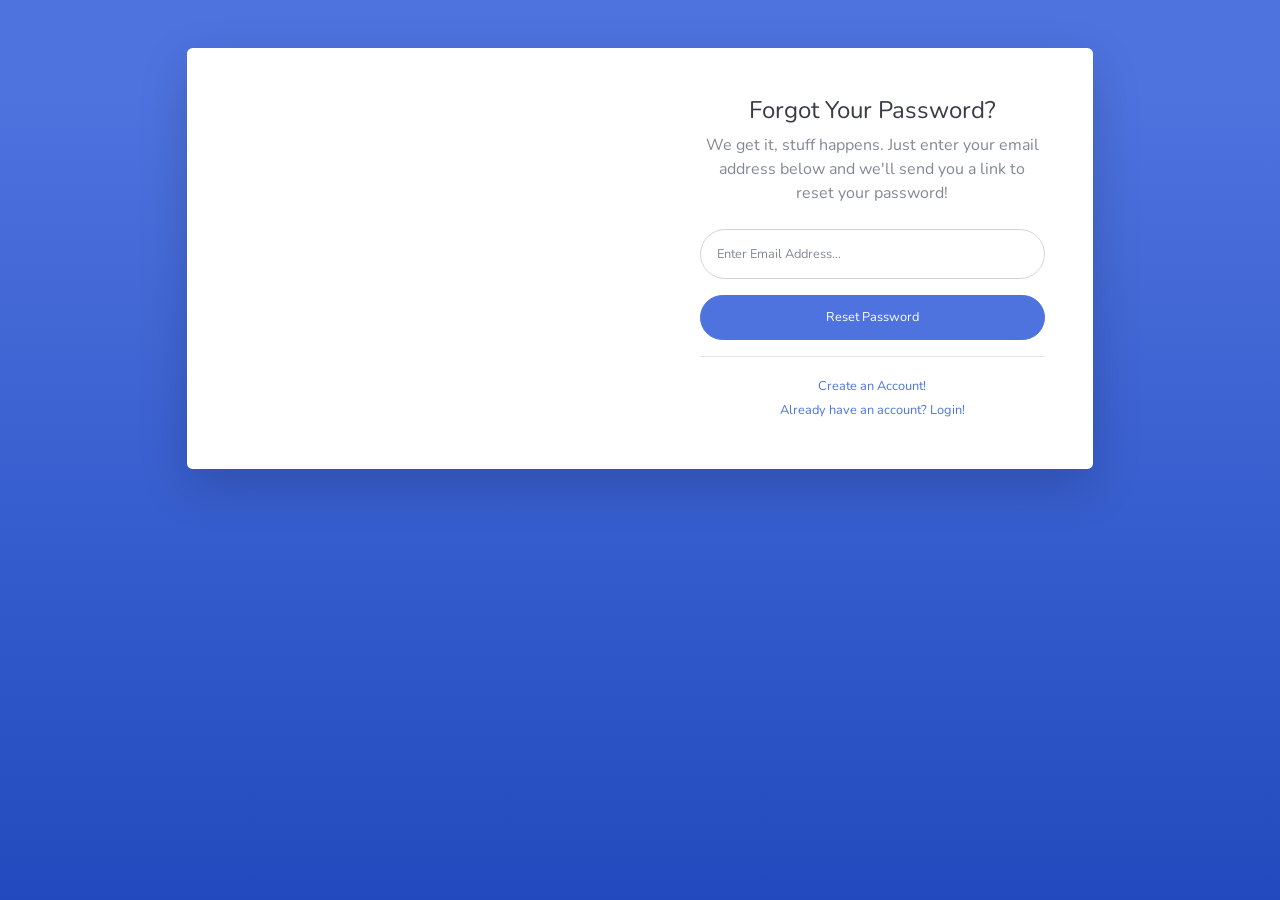
<file: View/BackOffice/forgot-password.html>
<!DOCTYPE html>
<html lang="en">

<head>

    <meta charset="utf-8">
    <meta http-equiv="X-UA-Compatible" content="IE=edge">
    <meta name="viewport" content="width=device-width, initial-scale=1, shrink-to-fit=no">
    <meta name="description" content="">
    <meta name="author" content="">

    <title>SB Admin 2 - Forgot Password</title>

    <!-- Custom fonts for this template-->
    <link href="vendor/fontawesome-free/css/all.min.css" rel="stylesheet" type="text/css">
    <link
        href="https://fonts.googleapis.com/css?family=Nunito:200,200i,300,300i,400,400i,600,600i,700,700i,800,800i,900,900i"
        rel="stylesheet">

    <!-- Custom styles for this template-->
    <link href="css/sb-admin-2.min.css" rel="stylesheet">

</head>

<body class="bg-gradient-primary">

    <div class="container">

        <!-- Outer Row -->
        <div class="row justify-content-center">

            <div class="col-xl-10 col-lg-12 col-md-9">

                <div class="card o-hidden border-0 shadow-lg my-5">
                    <div class="card-body p-0">
                        <!-- Nested Row within Card Body -->
                        <div class="row">
                            <div class="col-lg-6 d-none d-lg-block bg-password-image"></div>
                            <div class="col-lg-6">
                                <div class="p-5">
                                    <div class="text-center">
                                        <h1 class="h4 text-gray-900 mb-2">Forgot Your Password?</h1>
                                        <p class="mb-4">We get it, stuff happens. Just enter your email address below
                                            and we'll send you a link to reset your password!</p>
                                    </div>
                                    <form class="user">
                                        <div class="form-group">
                                            <input type="email" class="form-control form-control-user"
                                                id="exampleInputEmail" aria-describedby="emailHelp"
                                                placeholder="Enter Email Address...">
                                        </div>
                                        <a href="login.html" class="btn btn-primary btn-user btn-block">
                                            Reset Password
                                        </a>
                                    </form>
                                    <hr>
                                    <div class="text-center">
                                        <a class="small" href="register.html">Create an Account!</a>
                                    </div>
                                    <div class="text-center">
                                        <a class="small" href="login.html">Already have an account? Login!</a>
                                    </div>
                                </div>
                            </div>
                        </div>
                    </div>
                </div>

            </div>

        </div>

    </div>

    <!-- Bootstrap core JavaScript-->
    <script src="vendor/jquery/jquery.min.js"></script>
    <script src="vendor/bootstrap/js/bootstrap.bundle.min.js"></script>

    <!-- Core plugin JavaScript-->
    <script src="vendor/jquery-easing/jquery.easing.min.js"></script>

    <!-- Custom scripts for all pages-->
    <script src="js/sb-admin-2.min.js"></script>

</body>

</html>
</file>
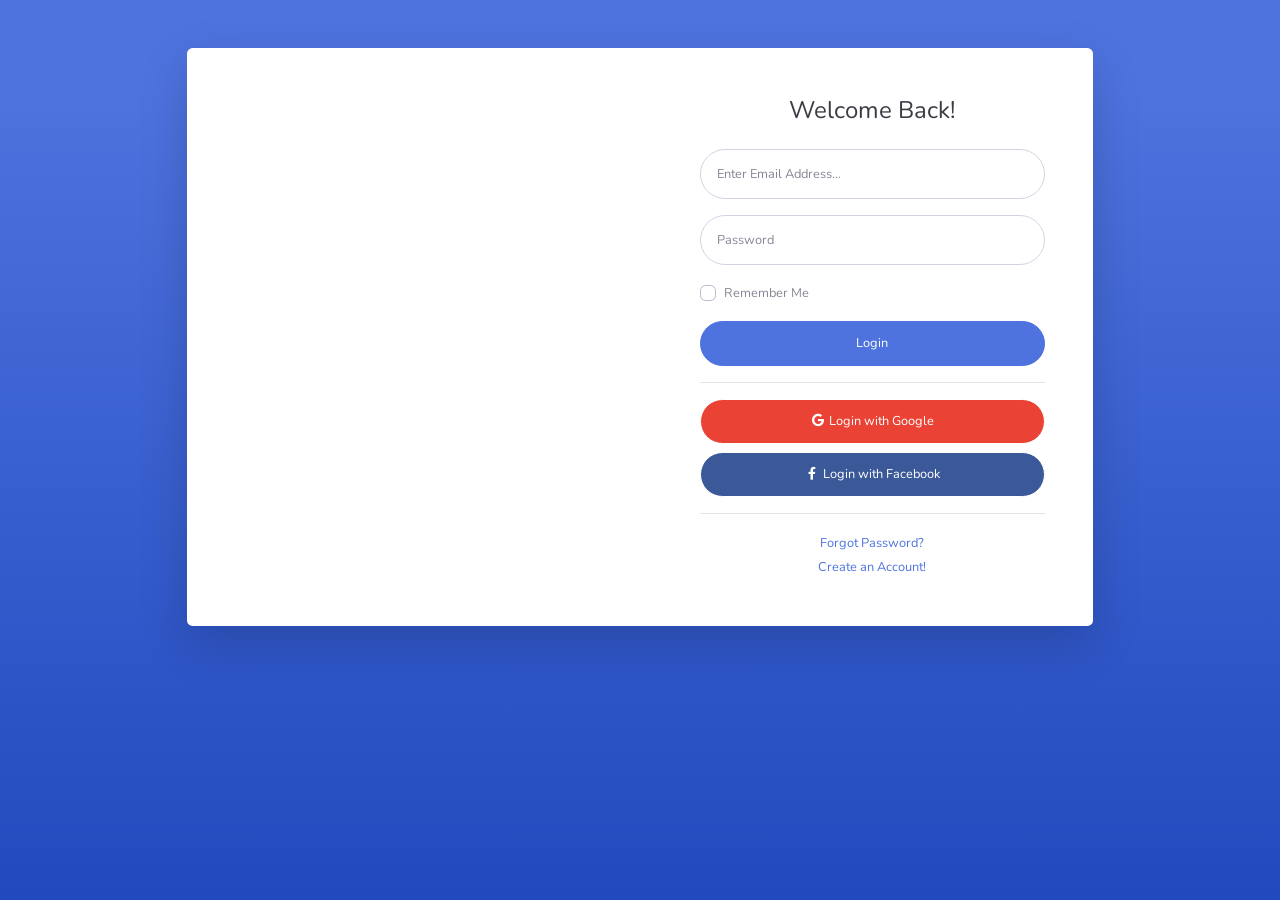
<file: View/BackOffice/login.html>
<!DOCTYPE html>
<html lang="en">

<head>

    <meta charset="utf-8">
    <meta http-equiv="X-UA-Compatible" content="IE=edge">
    <meta name="viewport" content="width=device-width, initial-scale=1, shrink-to-fit=no">
    <meta name="description" content="">
    <meta name="author" content="">

    <title>SB Admin 2 - Login</title>

    <!-- Custom fonts for this template-->
    <link href="vendor/fontawesome-free/css/all.min.css" rel="stylesheet" type="text/css">
    <link
        href="https://fonts.googleapis.com/css?family=Nunito:200,200i,300,300i,400,400i,600,600i,700,700i,800,800i,900,900i"
        rel="stylesheet">

    <!-- Custom styles for this template-->
    <link href="css/sb-admin-2.min.css" rel="stylesheet">

</head>

<body class="bg-gradient-primary">

    <div class="container">

        <!-- Outer Row -->
        <div class="row justify-content-center">

            <div class="col-xl-10 col-lg-12 col-md-9">

                <div class="card o-hidden border-0 shadow-lg my-5">
                    <div class="card-body p-0">
                        <!-- Nested Row within Card Body -->
                        <div class="row">
                            <div class="col-lg-6 d-none d-lg-block bg-login-image"></div>
                            <div class="col-lg-6">
                                <div class="p-5">
                                    <div class="text-center">
                                        <h1 class="h4 text-gray-900 mb-4">Welcome Back!</h1>
                                    </div>
                                    <form class="user">
                                        <div class="form-group">
                                            <input type="email" class="form-control form-control-user"
                                                id="exampleInputEmail" aria-describedby="emailHelp"
                                                placeholder="Enter Email Address...">
                                        </div>
                                        <div class="form-group">
                                            <input type="password" class="form-control form-control-user"
                                                id="exampleInputPassword" placeholder="Password">
                                        </div>
                                        <div class="form-group">
                                            <div class="custom-control custom-checkbox small">
                                                <input type="checkbox" class="custom-control-input" id="customCheck">
                                                <label class="custom-control-label" for="customCheck">Remember
                                                    Me</label>
                                            </div>
                                        </div>
                                        <a href="index.html" class="btn btn-primary btn-user btn-block">
                                            Login
                                        </a>
                                        <hr>
                                        <a href="index.html" class="btn btn-google btn-user btn-block">
                                            <i class="fab fa-google fa-fw"></i> Login with Google
                                        </a>
                                        <a href="index.html" class="btn btn-facebook btn-user btn-block">
                                            <i class="fab fa-facebook-f fa-fw"></i> Login with Facebook
                                        </a>
                                    </form>
                                    <hr>
                                    <div class="text-center">
                                        <a class="small" href="forgot-password.html">Forgot Password?</a>
                                    </div>
                                    <div class="text-center">
                                        <a class="small" href="register.html">Create an Account!</a>
                                    </div>
                                </div>
                            </div>
                        </div>
                    </div>
                </div>

            </div>

        </div>

    </div>

    <!-- Bootstrap core JavaScript-->
    <script src="vendor/jquery/jquery.min.js"></script>
    <script src="vendor/bootstrap/js/bootstrap.bundle.min.js"></script>

    <!-- Core plugin JavaScript-->
    <script src="vendor/jquery-easing/jquery.easing.min.js"></script>

    <!-- Custom scripts for all pages-->
    <script src="js/sb-admin-2.min.js"></script>

</body>

</html>
</file>
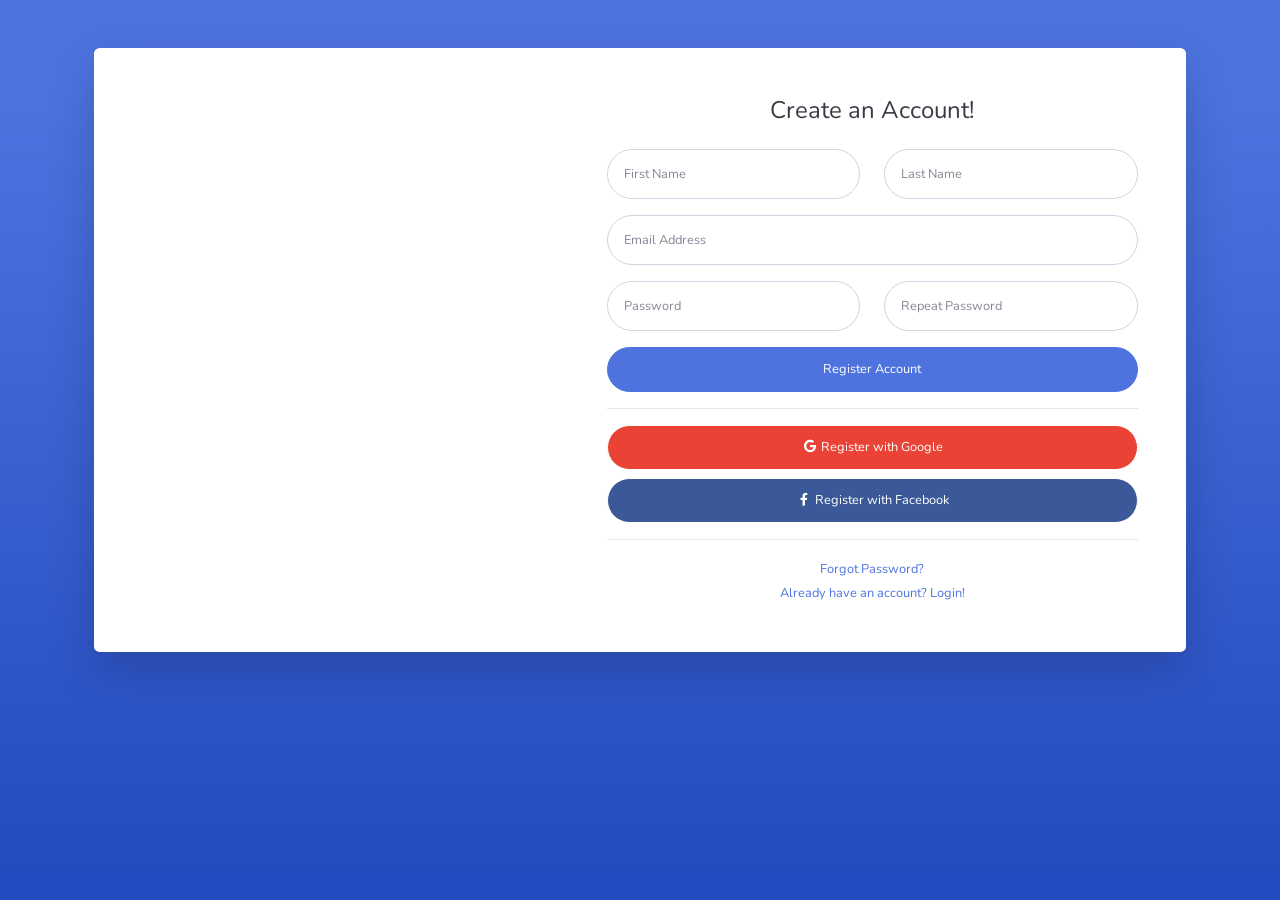
<file: View/BackOffice/register.html>
<!DOCTYPE html>
<html lang="en">

<head>

    <meta charset="utf-8">
    <meta http-equiv="X-UA-Compatible" content="IE=edge">
    <meta name="viewport" content="width=device-width, initial-scale=1, shrink-to-fit=no">
    <meta name="description" content="">
    <meta name="author" content="">

    <title>SB Admin 2 - Register</title>

    <!-- Custom fonts for this template-->
    <link href="vendor/fontawesome-free/css/all.min.css" rel="stylesheet" type="text/css">
    <link
        href="https://fonts.googleapis.com/css?family=Nunito:200,200i,300,300i,400,400i,600,600i,700,700i,800,800i,900,900i"
        rel="stylesheet">

    <!-- Custom styles for this template-->
    <link href="css/sb-admin-2.min.css" rel="stylesheet">

</head>

<body class="bg-gradient-primary">

    <div class="container">

        <div class="card o-hidden border-0 shadow-lg my-5">
            <div class="card-body p-0">
                <!-- Nested Row within Card Body -->
                <div class="row">
                    <div class="col-lg-5 d-none d-lg-block bg-register-image"></div>
                    <div class="col-lg-7">
                        <div class="p-5">
                            <div class="text-center">
                                <h1 class="h4 text-gray-900 mb-4">Create an Account!</h1>
                            </div>
                            <form class="user">
                                <div class="form-group row">
                                    <div class="col-sm-6 mb-3 mb-sm-0">
                                        <input type="text" class="form-control form-control-user" id="exampleFirstName"
                                            placeholder="First Name">
                                    </div>
                                    <div class="col-sm-6">
                                        <input type="text" class="form-control form-control-user" id="exampleLastName"
                                            placeholder="Last Name">
                                    </div>
                                </div>
                                <div class="form-group">
                                    <input type="email" class="form-control form-control-user" id="exampleInputEmail"
                                        placeholder="Email Address">
                                </div>
                                <div class="form-group row">
                                    <div class="col-sm-6 mb-3 mb-sm-0">
                                        <input type="password" class="form-control form-control-user"
                                            id="exampleInputPassword" placeholder="Password">
                                    </div>
                                    <div class="col-sm-6">
                                        <input type="password" class="form-control form-control-user"
                                            id="exampleRepeatPassword" placeholder="Repeat Password">
                                    </div>
                                </div>
                                <a href="login.html" class="btn btn-primary btn-user btn-block">
                                    Register Account
                                </a>
                                <hr>
                                <a href="index.html" class="btn btn-google btn-user btn-block">
                                    <i class="fab fa-google fa-fw"></i> Register with Google
                                </a>
                                <a href="index.html" class="btn btn-facebook btn-user btn-block">
                                    <i class="fab fa-facebook-f fa-fw"></i> Register with Facebook
                                </a>
                            </form>
                            <hr>
                            <div class="text-center">
                                <a class="small" href="forgot-password.html">Forgot Password?</a>
                            </div>
                            <div class="text-center">
                                <a class="small" href="login.html">Already have an account? Login!</a>
                            </div>
                        </div>
                    </div>
                </div>
            </div>
        </div>

    </div>

    <!-- Bootstrap core JavaScript-->
    <script src="vendor/jquery/jquery.min.js"></script>
    <script src="vendor/bootstrap/js/bootstrap.bundle.min.js"></script>

    <!-- Core plugin JavaScript-->
    <script src="vendor/jquery-easing/jquery.easing.min.js"></script>

    <!-- Custom scripts for all pages-->
    <script src="js/sb-admin-2.min.js"></script>

</body>

</html>
</file>
<file: View/FrontOffice/assets/css/main.css>
/**
* Template Name: AgriCulture
* Template URL: https://bootstrapmade.com/agriculture-bootstrap-website-template/
* Updated: Aug 07 2024 with Bootstrap v5.3.3
* Author: BootstrapMade.com
* License: https://bootstrapmade.com/license/
*/

/*--------------------------------------------------------------
# Font & Color Variables
# Help: https://bootstrapmade.com/color-system/
--------------------------------------------------------------*/
/* Fonts */
:root {
  --default-font: "Open Sans",  system-ui, -apple-system, "Segoe UI", Roboto, "Helvetica Neue", Arial, "Noto Sans", "Liberation Sans", sans-serif, "Apple Color Emoji", "Segoe UI Emoji", "Segoe UI Symbol", "Noto Color Emoji";
  --heading-font: "Marcellus",  sans-serif;
  --nav-font: "Marcellus",  sans-serif;
}

/* Global Colors - The following color variables are used throughout the website. Updating them here will change the color scheme of the entire website */
:root { 
  --background-color: #ffffff; /* Background color for the entire website, including individual sections */
  --default-color: #212529; /* Default color used for the majority of the text content across the entire website */
  --heading-color: #2d465e; /* Color for headings, subheadings and title throughout the website */
  --accent-color: #116530; /* Accent color that represents your brand on the website. It's used for buttons, links, and other elements that need to stand out */
  --surface-color: #ffffff; /* The surface color is used as a background of boxed elements within sections, such as cards, icon boxes, or other elements that require a visual separation from the global background. */
  --contrast-color: #ffffff; /* Contrast color for text, ensuring readability against backgrounds of accent, heading, or default colors. */
}

/* Nav Menu Colors - The following color variables are used specifically for the navigation menu. They are separate from the global colors to allow for more customization options */
:root {
  --nav-color: #212529;  /* The default color of the main navmenu links */
  --nav-hover-color: #116530; /* Applied to main navmenu links when they are hovered over or active */
  --nav-mobile-background-color: #ffffff; /* Used as the background color for mobile navigation menu */
  --nav-dropdown-background-color: #ffffff; /* Used as the background color for dropdown items that appear when hovering over primary navigation items */
  --nav-dropdown-color: #212529; /* Used for navigation links of the dropdown items in the navigation menu. */
  --nav-dropdown-hover-color: #116530; /* Similar to --nav-hover-color, this color is applied to dropdown navigation links when they are hovered over. */
}

/* Color Presets - These classes override global colors when applied to any section or element, providing reuse of the sam color scheme. */

.light-background {
  --background-color: #f9f9f9;
  --surface-color: #ffffff;
}

.dark-background {
  --background-color: #116530;   /* green instead of black */
  --default-color: #ffffff;
  --heading-color: #ffffff;
  --accent-color: #ffffff;       /* white links, so they stay readable on green */
  --surface-color: #0d4f25;      /* darker green for cards inside green sections */
  --contrast-color: #ffffff;
}

/* Smooth scroll */
:root {
  scroll-behavior: smooth;
}

/*--------------------------------------------------------------
# General Styling & Shared Classes
--------------------------------------------------------------*/
body {
  color: var(--default-color);
  background-color: var(--background-color);
  font-family: var(--default-font);
}

a {
  color: var(--accent-color);
  text-decoration: none;
  transition: 0.3s;
}

a:hover {
  color: color-mix(in srgb, var(--accent-color), transparent 25%);
  text-decoration: none;
}

h1,
h2,
h3,
h4,
h5,
h6 {
  color: var(--heading-color);
  font-family: var(--heading-font);
}

/* PHP Email Form Messages
------------------------------*/
.php-email-form .error-message {
  display: none;
  background: #df1529;
  color: #ffffff;
  text-align: left;
  padding: 15px;
  margin-bottom: 24px;
  font-weight: 600;
}

.php-email-form .sent-message {
  display: none;
  color: #ffffff;
  background: #059652;
  text-align: center;
  padding: 15px;
  margin-bottom: 24px;
  font-weight: 600;
}

.php-email-form .loading {
  display: none;
  background: var(--surface-color);
  text-align: center;
  padding: 15px;
  margin-bottom: 24px;
}

.php-email-form .loading:before {
  content: "";
  display: inline-block;
  border-radius: 50%;
  width: 24px;
  height: 24px;
  margin: 0 10px -6px 0;
  border: 3px solid var(--accent-color);
  border-top-color: var(--surface-color);
  animation: php-email-form-loading 1s linear infinite;
}

@keyframes php-email-form-loading {
  0% {
    transform: rotate(0deg);
  }

  100% {
    transform: rotate(360deg);
  }
}

/* Pulsating Play Button
------------------------------*/
.pulsating-play-btn {
  width: 94px;
  height: 94px;
  background: radial-gradient(var(--accent-color) 50%, color-mix(in srgb, var(--accent-color), transparent 75%) 52%);
  border-radius: 50%;
  display: block;
  position: relative;
  overflow: hidden;
}

.pulsating-play-btn:before {
  content: "";
  position: absolute;
  width: 120px;
  height: 120px;
  animation-delay: 0s;
  animation: pulsate-play-btn 2s;
  animation-direction: forwards;
  animation-iteration-count: infinite;
  animation-timing-function: steps;
  opacity: 1;
  border-radius: 50%;
  border: 5px solid color-mix(in srgb, var(--accent-color), transparent 30%);
  top: -15%;
  left: -15%;
  background: rgba(198, 16, 0, 0);
}

.pulsating-play-btn:after {
  content: "";
  position: absolute;
  left: 50%;
  top: 50%;
  transform: translateX(-40%) translateY(-50%);
  width: 0;
  height: 0;
  border-top: 10px solid transparent;
  border-bottom: 10px solid transparent;
  border-left: 15px solid #fff;
  z-index: 100;
  transition: all 400ms cubic-bezier(0.55, 0.055, 0.675, 0.19);
}

.pulsating-play-btn:hover:before {
  content: "";
  position: absolute;
  left: 50%;
  top: 50%;
  transform: translateX(-40%) translateY(-50%);
  width: 0;
  height: 0;
  border: none;
  border-top: 10px solid transparent;
  border-bottom: 10px solid transparent;
  border-left: 15px solid #fff;
  z-index: 200;
  animation: none;
  border-radius: 0;
}

.pulsating-play-btn:hover:after {
  border-left: 15px solid var(--accent-color);
  transform: scale(20);
}

@keyframes pulsate-play-btn {
  0% {
    transform: scale(0.6, 0.6);
    opacity: 1;
  }

  100% {
    transform: scale(1, 1);
    opacity: 0;
  }
}

/*--------------------------------------------------------------
# Global Header
--------------------------------------------------------------*/
.header {
  color: var(--default-color);
  background-color: var(--background-color);
  padding: 20px 0;
  transition: all 0.5s;
  z-index: 997;
}

.header .logo {
  line-height: 1;
}

.header .logo img {
  max-height: 100px;
  margin-right: 10px;
}

.header .logo h1 {
  font-size: 30px;
  margin: 0;
  font-weight: 700;
  color: var(--heading-color);
}

.scrolled .header {
  box-shadow: 0px 0 18px color-mix(in srgb, var(--default-color), transparent 85%);
}

/*--------------------------------------------------------------
# Navigation Menu
--------------------------------------------------------------*/
/* Navmenu - Desktop */
@media (min-width: 1200px) {
  .navmenu {
    padding: 0;
  }

  .navmenu ul {
    margin: 0;
    padding: 0;
    display: flex;
    list-style: none;
    align-items: center;
  }

  .navmenu li {
    position: relative;
  }

  .navmenu a,
  .navmenu a:focus {
    color: var(--nav-color);
    padding: 18px 15px;
    font-size: 16px;
    font-family: var(--nav-font);
    font-weight: 400;
    display: flex;
    align-items: center;
    justify-content: space-between;
    white-space: nowrap;
    transition: 0.3s;
  }

  .navmenu a i,
  .navmenu a:focus i {
    font-size: 12px;
    line-height: 0;
    margin-left: 5px;
    transition: 0.3s;
  }

  .navmenu li:last-child a {
    padding-right: 0;
  }

  .navmenu li:hover>a,
  .navmenu .active,
  .navmenu .active:focus {
    color: var(--nav-hover-color);
  }

  .navmenu .dropdown ul {
    margin: 0;
    padding: 10px 0;
    background: var(--nav-dropdown-background-color);
    display: block;
    position: absolute;
    visibility: hidden;
    left: 14px;
    top: 130%;
    opacity: 0;
    transition: 0.3s;
    border-radius: 4px;
    z-index: 99;
    box-shadow: 0px 0px 30px color-mix(in srgb, var(--default-color), transparent 85%);
  }

  .navmenu .dropdown ul li {
    min-width: 200px;
  }

  .navmenu .dropdown ul a {
    padding: 10px 20px;
    font-size: 15px;
    text-transform: none;
    color: var(--nav-dropdown-color);
  }

  .navmenu .dropdown ul a i {
    font-size: 12px;
  }

  .navmenu .dropdown ul a:hover,
  .navmenu .dropdown ul .active:hover,
  .navmenu .dropdown ul li:hover>a {
    color: var(--nav-dropdown-hover-color);
  }

  .navmenu .dropdown:hover>ul {
    opacity: 1;
    top: 100%;
    visibility: visible;
  }

  .navmenu .dropdown .dropdown ul {
    top: 0;
    left: -90%;
    visibility: hidden;
  }

  .navmenu .dropdown .dropdown:hover>ul {
    opacity: 1;
    top: 0;
    left: -100%;
    visibility: visible;
  }
}

/* Navmenu - Mobile */
@media (max-width: 1199px) {
  .mobile-nav-toggle {
    color: var(--nav-color);
    font-size: 28px;
    line-height: 0;
    margin-right: 10px;
    cursor: pointer;
    transition: color 0.3s;
  }

  .navmenu {
    padding: 0;
    z-index: 9997;
  }

  .navmenu ul {
    display: none;
    list-style: none;
    position: absolute;
    inset: 60px 20px 20px 20px;
    padding: 10px 0;
    margin: 0;
    border-radius: 6px;
    background-color: var(--nav-mobile-background-color);
    overflow-y: auto;
    transition: 0.3s;
    z-index: 9998;
    box-shadow: 0px 0px 30px color-mix(in srgb, var(--default-color), transparent 90%);
  }

  .navmenu a,
  .navmenu a:focus {
    color: var(--nav-dropdown-color);
    padding: 10px 20px;
    font-family: var(--nav-font);
    font-size: 17px;
    font-weight: 500;
    display: flex;
    align-items: center;
    justify-content: space-between;
    white-space: nowrap;
    transition: 0.3s;
  }

  .navmenu a i,
  .navmenu a:focus i {
    font-size: 12px;
    line-height: 0;
    margin-left: 5px;
    width: 30px;
    height: 30px;
    display: flex;
    align-items: center;
    justify-content: center;
    border-radius: 50%;
    transition: 0.3s;
    background-color: color-mix(in srgb, var(--accent-color), transparent 90%);
  }

  .navmenu a i:hover,
  .navmenu a:focus i:hover {
    background-color: var(--accent-color);
    color: var(--contrast-color);
  }

  .navmenu a:hover,
  .navmenu .active,
  .navmenu .active:focus {
    color: var(--nav-dropdown-hover-color);
  }

  .navmenu .active i,
  .navmenu .active:focus i {
    background-color: var(--accent-color);
    color: var(--contrast-color);
    transform: rotate(180deg);
  }

  .navmenu .dropdown ul {
    position: static;
    display: none;
    z-index: 99;
    padding: 10px 0;
    margin: 10px 20px;
    background-color: var(--nav-dropdown-background-color);
    border: 1px solid color-mix(in srgb, var(--default-color), transparent 90%);
    box-shadow: none;
    transition: all 0.5s ease-in-out;
  }

  .navmenu .dropdown ul ul {
    background-color: rgba(33, 37, 41, 0.1);
  }

  .navmenu .dropdown>.dropdown-active {
    display: block;
    background-color: rgba(33, 37, 41, 0.03);
  }

  .mobile-nav-active {
    overflow: hidden;
  }

  .mobile-nav-active .mobile-nav-toggle {
    color: #fff;
    position: absolute;
    font-size: 32px;
    top: 15px;
    right: 15px;
    margin-right: 0;
    z-index: 9999;
  }

  .mobile-nav-active .navmenu {
    position: fixed;
    overflow: hidden;
    inset: 0;
    background: rgba(33, 37, 41, 0.8);
    transition: 0.3s;
  }

  .mobile-nav-active .navmenu>ul {
    display: block;
  }
}

/*--------------------------------------------------------------
# Global Footer
--------------------------------------------------------------*/
.footer {
  color: var(--default-color);
  background-color: var(--background-color);
  font-size: 14px;
  position: relative;
}

.footer .footer-top {
  background-color: color-mix(in srgb, var(--background-color), white 5%);
  padding-top: 50px;
}

.footer .footer-about .logo {
  line-height: 1;
  margin-bottom: 25px;
}

.footer .footer-about .logo img {
  max-height: 40px;
  margin-right: 6px;
}

.footer .footer-about .logo span {
  color: var(--heading-color);
  font-family: var(--heading-font);
  font-size: 26px;
  font-weight: 700;
  letter-spacing: 1px;
}

.footer .footer-about p {
  font-size: 14px;
  font-family: var(--heading-font);
}

.footer h4 {
  font-size: 16px;
  font-weight: 600;
  position: relative;
  padding-bottom: 12px;
  margin-bottom: 15px;
}

.footer h4::after {
  content: "";
  position: absolute;
  display: block;
  width: 20px;
  height: 2px;
  background: var(--accent-color);
  bottom: 0;
  left: 0;
}

.footer .footer-links {
  margin-bottom: 30px;
}

.footer .footer-links ul {
  list-style: none;
  padding: 0;
  margin: 0;
}

.footer .footer-links ul i {
  padding-right: 2px;
  font-size: 12px;
  line-height: 0;
}

.footer .footer-links ul li {
  padding: 10px 0;
  display: flex;
  align-items: center;
}

.footer .footer-links ul li:first-child {
  padding-top: 0;
}

.footer .footer-links ul a {
  color: color-mix(in srgb, var(--default-color), transparent 30%);
  display: inline-block;
  line-height: 1;
}

.footer .footer-links ul a:hover {
  color: var(--accent-color);
}

.footer .footer-contact p {
  margin-bottom: 5px;
}

.footer .copyright {
  padding: 30px 0;
}

.footer .copyright p {
  margin-bottom: 0;
}

.footer .credits {
  margin-top: 5px;
  font-size: 13px;
}

.footer .social-links a {
  font-size: 18px;
  display: inline-block;
  background: color-mix(in srgb, var(--default-color), transparent 92%);
  color: var(--accent-color);
  line-height: 1;
  padding: 8px 0;
  margin-right: 4px;
  border-radius: 4px;
  text-align: center;
  width: 36px;
  height: 36px;
  transition: 0.3s;
}

.footer .social-links a:hover {
  color: var(--contrast-color);
  background: var(--accent-color);
  text-decoration: none;
}

/*--------------------------------------------------------------
# Preloader
--------------------------------------------------------------*/
#preloader {
  position: fixed;
  inset: 0;
  z-index: 999999;
  overflow: hidden;
  background: var(--background-color);
  transition: all 0.6s ease-out;
}

#preloader:before {
  content: "";
  position: fixed;
  top: calc(50% - 30px);
  left: calc(50% - 30px);
  border: 6px solid #ffffff;
  border-color: var(--accent-color) transparent var(--accent-color) transparent;
  border-radius: 50%;
  width: 60px;
  height: 60px;
  animation: animate-preloader 1.5s linear infinite;
}

@keyframes animate-preloader {
  0% {
    transform: rotate(0deg);
  }

  100% {
    transform: rotate(360deg);
  }
}

/*--------------------------------------------------------------
# Scroll Top Button
--------------------------------------------------------------*/
.scroll-top {
  position: fixed;
  visibility: hidden;
  opacity: 0;
  right: 15px;
  bottom: 15px;
  z-index: 99999;
  background-color: var(--accent-color);
  width: 40px;
  height: 40px;
  border-radius: 4px;
  transition: all 0.4s;
}

.scroll-top i {
  font-size: 24px;
  color: var(--contrast-color);
  line-height: 0;
}

.scroll-top:hover {
  background-color: color-mix(in srgb, var(--accent-color), transparent 20%);
  color: var(--contrast-color);
}

.scroll-top.active {
  visibility: visible;
  opacity: 1;
}

/*--------------------------------------------------------------
# Disable aos animation delay on mobile devices
--------------------------------------------------------------*/
@media screen and (max-width: 768px) {
  [data-aos-delay] {
    transition-delay: 0 !important;
  }
}

/*--------------------------------------------------------------
# Global Page Titles & Breadcrumbs
--------------------------------------------------------------*/
.page-title {
  color: var(--default-color);
  background-color: var(--background-color);
  background-size: cover;
  background-position: center;
  background-repeat: no-repeat;
  padding: 80px 0;
  text-align: center;
  position: relative;
}

.page-title:before {
  content: "";
  background-color: color-mix(in srgb, var(--background-color), transparent 50%);
  position: absolute;
  inset: 0;
}

.page-title h1 {
  font-size: 42px;
  font-weight: 700;
  margin-bottom: 10px;
}

.page-title .breadcrumbs ol {
  display: flex;
  flex-wrap: wrap;
  list-style: none;
  justify-content: center;
  padding: 0;
  margin: 0;
  font-size: 16px;
  font-weight: 400;
}

.page-title .breadcrumbs ol li+li {
  padding-left: 10px;
}

.page-title .breadcrumbs ol li+li::before {
  content: "/";
  display: inline-block;
  padding-right: 10px;
  color: color-mix(in srgb, var(--default-color), transparent 50%);
}

/*--------------------------------------------------------------
# Global Sections
--------------------------------------------------------------*/
section,
.section {
  color: var(--default-color);
  background-color: var(--background-color);
  padding: 60px 0;
  scroll-margin-top: 100px;
  overflow: clip;
}

@media (max-width: 1199px) {

  section,
  .section {
    scroll-margin-top: 66px;
  }
}

/*--------------------------------------------------------------
# Global Section Titles
--------------------------------------------------------------*/
.section-title {
  text-align: center;
  padding-bottom: 60px;
  position: relative;
}

.section-title h2 {
  font-size: 28px;
  font-weight: 500;
  margin-bottom: 15px;
}

.section-title p {
  margin-bottom: 0;
  font-family: var(--heading-font);
  font-size: 32px;
}

/*--------------------------------------------------------------
# Hero Section
--------------------------------------------------------------*/
.hero {
  padding: 0;
}

.hero .carousel {
  width: 100%;
  min-height: calc(100vh - 100px);
  padding: 0;
  margin: 0;
  background-color: var(--background-color);
  position: relative;
}

.hero img {
  position: absolute;
  inset: 0;
  display: block;
  width: 100%;
  height: 100%;
  object-fit: cover;
  z-index: 1;
}

.hero .carousel-item {
  position: absolute;
  inset: 0;
  background-size: cover;
  background-position: center;
  background-repeat: no-repeat;
  overflow: hidden;
}

.hero .carousel-item:before {
  content: "";
  background: color-mix(in srgb, var(--background-color), transparent 60%);
  position: absolute;
  inset: 0;
  z-index: 2;
}

.hero .carousel-container {
  position: absolute;
  inset: 90px 64px 64px 64px;
  display: flex;
  justify-content: center;
  align-items: center;
  flex-direction: column;
  z-index: 3;
}

.hero h2 {
  margin-bottom: 30px;
  font-size: 48px;
  font-weight: 700;
  animation: fadeInDown 1s both;
}

@media (max-width: 768px) {
  .hero h2 {
    font-size: 30px;
  }
}

.hero p {
  animation: fadeInDown 1s both 0.2s;
}

@media (min-width: 1024px) {

  .hero h2,
  .hero p {
    max-width: 60%;
  }
}

.hero .btn-get-started {
  color: var(--contrast-color);
  background: var(--accent-color);
  font-family: var(--heading-font);
  font-weight: 500;
  font-size: 15px;
  letter-spacing: 1px;
  display: inline-block;
  padding: 8px 32px;
  border-radius: 50px;
  transition: 0.5s;
  margin: 10px;
  animation: fadeInUp 1s both 0.4s;
}

.hero .btn-get-started:hover {
  background: color-mix(in srgb, var(--accent-color), transparent 20%);
}

.hero .carousel-control-prev,
.hero .carousel-control-next {
  width: 10%;
  transition: 0.3s;
  opacity: 0.5;
}

.hero .carousel-control-prev:focus,
.hero .carousel-control-next:focus {
  opacity: 0.5;
}

.hero .carousel-control-prev:hover,
.hero .carousel-control-next:hover {
  opacity: 0.9;
}

@media (min-width: 1024px) {

  .hero .carousel-control-prev,
  .hero .carousel-control-next {
    width: 5%;
  }
}

.hero .carousel-control-next-icon,
.hero .carousel-control-prev-icon {
  background: none;
  font-size: 32px;
  line-height: 1;
}

.hero .carousel-indicators {
  list-style: none;
}

.hero .carousel-indicators li {
  cursor: pointer;
}

@keyframes fadeInUp {
  from {
    opacity: 0;
    transform: translate3d(0, 100%, 0);
  }

  to {
    opacity: 1;
    transform: translate3d(0, 0, 0);
  }
}

@keyframes fadeInDown {
  from {
    opacity: 0;
    transform: translate3d(0, -100%, 0);
  }

  to {
    opacity: 1;
    transform: translate3d(0, 0, 0);
  }
}

/*--------------------------------------------------------------
# Services Section
--------------------------------------------------------------*/
.services .section-title h2 {
  color: var(--accent-color);
  font-size: 20px;
}

.services .content .service-item {
  background-color: var(--surface-color);
  padding: 20px 30px;
  border-top: 1px solid color-mix(in srgb, var(--default-color), transparent 90%);
  border-left: 1px solid color-mix(in srgb, var(--default-color), transparent 90%);
  position: relative;
}

.services .content .service-item .number {
  position: absolute;
  right: 10px;
  top: 10px;
  font-weight: 400;
  color: color-mix(in srgb, var(--default-color), transparent 80%);
}

.services .content .service-item .service-item-icon {
  position: relative;
  margin-bottom: 20px;
  color: var(--accent-color);
}

.services .content .service-item .service-item-icon img {
  width: 50px;
}

.services .content .service-item .service-item-icon:before {
  position: absolute;
  content: "";
  transform: rotate(45deg);
  z-index: -1;
  left: -20px;
  border-top: 40px solid transparent;
  border-bottom: 40px solid transparent;
  border-right: 40px solid var(--accent-color);
  display: none;
}

.services .content .service-item .service-item-icon>span {
  color: var(--default-color);
  font-size: 4rem;
}

.services .content .service-item .service-item-content .service-heading {
  font-size: 20px;
  color: var(--default-color);
  font-weight: 400;
}

.services .content .service-item .service-item-content p {
  font-size: 15px;
}

@media (min-width: 769px) {
  .services .content [class^=col-]:nth-child(4n+4) .service-item {
    border-right: 1px solid color-mix(in srgb, var(--default-color), transparent 90%);
  }

  .services .content [class^=col-]:nth-last-child(-n+4) .service-item {
    border-bottom: 1px solid color-mix(in srgb, var(--default-color), transparent 90%);
  }
}

@media (max-width: 768px) {
  .services .content [class^=col-]:nth-child(2n+2) .service-item {
    border-right: 1px solid color-mix(in srgb, var(--default-color), transparent 90%);
  }

  .services .content [class^=col-]:last-child .service-item,
  .services .content [class^=col-]:nth-last-child(2) .service-item {
    border-bottom: 1px solid color-mix(in srgb, var(--default-color), transparent 90%);
  }
}

@media (max-width: 576px) {
  .services .content [class^=col-] .service-item {
    border: 1px solid color-mix(in srgb, var(--default-color), transparent 90%);
    margin-bottom: 10px;
  }
}

/*--------------------------------------------------------------
# About Section
--------------------------------------------------------------*/
.about .section-title {
  margin-bottom: 60px;
}

.about .content {
  background: var(--accent-color);
  color: var(--contrast-color);
  padding: 7rem 0;
}

.about .content .img-overlap {
  margin-top: -150px;
}

.about p {
  color: var(--contrast-color);
}

.about .content-title {
  color: var(--contrast-color);
  font-weight: 300;
  text-align: left;
}

.about .content-title strong {
  font-weight: 700;
}

.about .content-subtitle {
  font-weight: 300;
  color: var(--contrast-color);
  text-transform: uppercase;
  font-size: 1.3rem;
}

/*--------------------------------------------------------------
# Services 2 Section
--------------------------------------------------------------*/
.services-2 {
  overflow: visible;
  margin-bottom: 200px;
}

.services-2 .section-title {
  text-align: left;
}

.services-2 .section-title h2 {
  color: color-mix(in srgb, var(--contrast-color), transparent 50%);
  text-transform: uppercase;
  font-size: 20px;
}

.services-2 .section-title p {
  color: var(--contrast-color);
}

.services-2 .services-carousel-wrap {
  position: relative;
  margin-bottom: -200px;
}

.services-2 .swiper-wrapper {
  height: auto;
}

.services-2 .service-item {
  position: relative;
  overflow: hidden;
}

.services-2 .service-item:before {
  content: "";
  background-color: color-mix(in srgb, var(--background-color), transparent 50%);
  top: 0;
  left: 0;
  right: 0;
  bottom: 0;
  position: absolute;
  opacity: 0;
  visibility: hidden;
  z-index: 1;
  transition: 0.3s all ease;
}

.services-2 .service-item img {
  transition: 0.5s all ease;
  transform: scale(1);
}

.services-2 .service-item .service-item-contents {
  z-index: 9;
  position: absolute;
  bottom: 20px;
  left: 20px;
  right: 20px;
  transition: 0.3s all ease;
  transform: translateY(100%);
  opacity: 0;
  visibility: hidden;
}

.services-2 .service-item .service-item-contents .service-item-category {
  color: var(--accent-color);
  text-transform: uppercase;
}

.services-2 .service-item .service-item-contents .service-item-title {
  color: var(--contrast-color);
  margin-bottom: 0;
}

.services-2 .service-item:hover:before {
  opacity: 1;
  visibility: visible;
}

.services-2 .service-item:hover .service-item-contents {
  transform: translateY(0%);
  opacity: 1;
  visibility: visible;
}

.services-2 .service-item:hover img {
  transform: scale(1.2);
}

.services-2 .navigation-prev,
.services-2 .navigation-next {
  position: absolute;
  top: 50%;
  transform: translateY(-50%);
  z-index: 9;
  width: 46px;
  height: 46px;
  background: var(--contrast-color);
  background-color: none;
  border: none;
  transition: 0.3s all ease;
}

.services-2 .navigation-prev i,
.services-2 .navigation-next i {
  font-size: 2rem;
}

.services-2 .navigation-prev:hover,
.services-2 .navigation-next:hover {
  background-color: var(--accent-color);
  color: var(--contrast-color);
}

.services-2 .navigation-prev {
  left: 10px;
}

.services-2 .navigation-next {
  right: 10px;
}

.services-2 .swiper {
  padding-bottom: 50px;
}

.services-2 .swiper-pagination {
  bottom: 0px;
}

.services-2 .swiper-pagination .swiper-pagination-bullet {
  border-radius: 0;
  width: 20px;
  height: 4px;
  background-color: color-mix(in srgb, var(--background-color), transparent 80%) !important;
  opacity: 1;
}

.services-2 .swiper-pagination .swiper-pagination-bullet-active {
  background-color: var(--accent-color) !important;
}

/*--------------------------------------------------------------
# Testimonials Section
--------------------------------------------------------------*/
.testimonials .testimonial img {
  width: 100px;
  height: 100px;
  border-radius: 50%;
  margin-bottom: 20px;
}

.testimonials .testimonial blockquote p {
  font-size: 20px;
  color: var(--default-color);
  font-weight: 500;
}

.testimonials .testimonial .client-name {
  text-transform: uppercase;
  font-size: 1.2rem;
  color: var(--accent-color);
}

/*--------------------------------------------------------------
# Recent Posts Section
--------------------------------------------------------------*/
.recent-posts .post-item {
  background: var(--surface-color);
  box-shadow: 0px 2px 20px rgba(0, 0, 0, 0.1);
  transition: 0.3s;
}

.recent-posts .post-item .post-img img {
  transition: 0.5s;
}

.recent-posts .post-item .post-date {
  position: absolute;
  right: 0;
  bottom: 0;
  background-color: var(--accent-color);
  color: var(--contrast-color);
  text-transform: uppercase;
  font-size: 13px;
  padding: 6px 12px;
  font-weight: 500;
}

.recent-posts .post-item .post-content {
  padding: 30px;
}

.recent-posts .post-item .post-title {
  color: var(--heading-color);
  font-size: 20px;
  font-weight: 700;
  transition: 0.3s;
  margin-bottom: 15px;
}

.recent-posts .post-item .meta i {
  font-size: 16px;
  color: var(--accent-color);
}

.recent-posts .post-item .meta span {
  font-size: 15px;
  color: color-mix(in srgb, var(--default-color), transparent 50%);
}

.recent-posts .post-item hr {
  color: color-mix(in srgb, var(--default-color), transparent 80%);
  margin: 20px 0;
}

.recent-posts .post-item .readmore {
  display: flex;
  align-items: center;
  font-weight: 600;
  line-height: 1;
  transition: 0.3s;
  color: color-mix(in srgb, var(--default-color), transparent 40%);
}

.recent-posts .post-item .readmore i {
  line-height: 0;
  margin-left: 6px;
  font-size: 16px;
}

.recent-posts .post-item:hover .post-title,
.recent-posts .post-item:hover .readmore {
  color: var(--accent-color);
}

.recent-posts .post-item:hover .post-img img {
  transform: scale(1.1);
}

/*--------------------------------------------------------------
# Call To Action Section
--------------------------------------------------------------*/
.call-to-action .content {
  padding: 20px 0;
}

.call-to-action .content h3 {
  font-weight: 300;
  text-transform: uppercase;
}

.call-to-action .content .form-subscribe .form-control {
  border: 2px solid var(--accent-color);
  background: var(--surface-color);
  border-radius: 0;
}

.call-to-action .content .form-subscribe input[type=email] {
  height: 63px !important;
  color: var(--default-color);
}

.call-to-action .content .form-subscribe input[type=email]:focus {
  box-shadow: none;
}

.call-to-action .content .form-subscribe input[type=email]::placeholder {
  color: color-mix(in srgb, var(--contrast-color), transparent 50%);
}

.call-to-action .content .loading,
.call-to-action .content .error-message,
.call-to-action .content .sent-message {
  margin-top: 15px;
}

.call-to-action .content .btn {
  color: var(--contrast-color);
  background-color: var(--accent-color);
  border: 1px solid var(--accent-color);
  border-radius: 0;
}

.call-to-action .content .btn:hover,
.call-to-action .content .btn:active,
.call-to-action .content .btn:focus {
  box-shadow: none;
  outline: none;
  background-color: var(--contrast-color);
  border: 1px solid var(--contrrast-color);
}

/*--------------------------------------------------------------
# About 3 Section
--------------------------------------------------------------*/
.about-3 .content-title {
  color: var(--accent-color);
  margin-bottom: 30px;
}

.about-3 .btn-cta {
  text-transform: uppercase;
  font-size: 14px;
  padding-top: 20px;
  padding-bottom: 20px;
  padding-left: 30px;
  padding-right: 30px;
  background-color: var(--accent-color);
  color: var(--contrast-color);
  border-radius: 6px;
}

.about-3 .list-check {
  margin-bottom: 50px;
}

.about-3 .list-check li {
  display: block;
  padding-left: 30px;
  position: relative;
}

.about-3 .list-check li:before {
  content: "\f26e";
  display: inline-block;
  font-family: "bootstrap-icons" !important;
  font-style: normal;
  font-weight: normal !important;
  font-variant: normal;
  text-transform: none;
  line-height: 1;
  vertical-align: -0.125em;
  -webkit-font-smoothing: antialiased;
  position: absolute;
  top: 0.1rem;
  font-size: 20px;
  left: 0;
  color: var(--accent-color);
}

.about-3 .pulsating-play-btn {
  position: absolute;
  left: calc(50% - 47px);
  top: calc(50% - 47px);
}

/*--------------------------------------------------------------
# Team Section
--------------------------------------------------------------*/
.team .person {
  position: relative;
}

.team .person figure {
  margin-bottom: 0;
  padding-bottom: 0;
  position: relative;
  overflow: hidden;
  margin-bottom: 30px;
}

.team .person img {
  transition: 0.3s all ease;
}

.team .person .person-contents {
  text-align: center;
}

.team .person .person-contents h3 {
  color: var(--heading-color);
  font-size: 24px;
}

.team .person .person-contents .position {
  color: var(--accent-color);
}

.team .person:hover img {
  transform: scale(1.05);
}

.team .person .social {
  position: absolute;
  bottom: 10px;
  left: 10px;
  z-index: 2;
}

.team .person .social a {
  display: block;
  margin-bottom: 10px;
  width: 40px;
  height: 40px;
  background: var(--contrast-color);
  position: relative;
}

.team .person .social a>span {
  position: absolute;
  top: 50%;
  left: 50%;
  transform: translate(-50%, -50%);
}

.team .person .social a:hover {
  background: var(--accent-color);
  color: var(--contrast-color);
}

/*--------------------------------------------------------------
# Blog Posts 2 Section
--------------------------------------------------------------*/
.blog-posts-2 article {
  background-color: var(--surface-color);
  box-shadow: 0px 2px 20px rgba(0, 0, 0, 0.1);
  transition: 0.3s;
  border-radius: 8px;
  overflow: hidden;
}

.blog-posts-2 .post-img img {
  transition: 0.5s;
}

.blog-posts-2 .post-content {
  padding: 30px;
}

.blog-posts-2 .post-title {
  font-size: 20px;
  line-height: 24px;
  color: var(--heading-color);
  font-weight: 600;
  transition: 0.3s;
  margin-bottom: 20px;
}

.blog-posts-2 .meta {
  position: relative;
  margin-top: -20px;
  padding: 0 30px;
}

.blog-posts-2 .meta i {
  font-size: 16px;
  color: var(--accent-color);
}

.blog-posts-2 .meta span {
  font-size: 15px;
  color: color-mix(in srgb, var(--default-color), transparent 40%);
}

.blog-posts-2 .meta .post-date {
  background-color: var(--accent-color);
  color: var(--contrast-color);
  font-size: 13px;
  padding: 6px 12px;
  text-align: center;
  margin-right: 15px;
  border-radius: 4px;
}

.blog-posts-2 .meta .post-date span {
  display: block;
  color: var(--contrast-color);
  font-weight: 700;
  font-size: 20px;
}

.blog-posts-2 .readmore {
  display: flex;
  align-items: center;
  font-weight: 400;
  line-height: 1;
  transition: 0.3s;
  color: color-mix(in srgb, var(--heading-color), transparent 20%);
}

.blog-posts-2 .readmore i {
  line-height: 0;
  margin-left: 6px;
  font-size: 16px;
}

.blog-posts-2 article:hover .post-title,
.blog-posts-2 article:hover .readmore {
  color: var(--accent-color);
}

.blog-posts-2 article:hover .post-img img {
  transform: scale(1.1);
}

/*--------------------------------------------------------------
# Blog Pagination Section
--------------------------------------------------------------*/
.blog-pagination {
  padding-top: 0;
  color: color-mix(in srgb, var(--default-color), transparent 40%);
}

.blog-pagination ul {
  display: flex;
  padding: 0;
  margin: 0;
  list-style: none;
}

.blog-pagination li {
  margin: 0 5px;
  transition: 0.3s;
}

.blog-pagination li a {
  color: color-mix(in srgb, var(--default-color), transparent 40%);
  padding: 7px 16px;
  display: flex;
  align-items: center;
  justify-content: center;
}

.blog-pagination li a.active,
.blog-pagination li a:hover {
  background: var(--accent-color);
  color: var(--contrast-color);
}

.blog-pagination li a.active a,
.blog-pagination li a:hover a {
  color: var(--contrast-color);
}

/*--------------------------------------------------------------
# Blog Details Section
--------------------------------------------------------------*/
.blog-details {
  padding-bottom: 30px;
}

.blog-details .article {
  background-color: var(--surface-color);
  padding: 30px;
  box-shadow: 0 4px 16px rgba(0, 0, 0, 0.1);
}

.blog-details .post-img {
  margin: -30px -30px 20px -30px;
  overflow: hidden;
}

.blog-details .title {
  color: var(--heading-color);
  font-size: 28px;
  font-weight: 700;
  padding: 0;
  margin: 30px 0;
}

.blog-details .content {
  margin-top: 20px;
}

.blog-details .content h3 {
  font-size: 22px;
  margin-top: 30px;
  font-weight: bold;
}

.blog-details .content blockquote {
  overflow: hidden;
  background-color: color-mix(in srgb, var(--default-color), transparent 95%);
  padding: 60px;
  position: relative;
  text-align: center;
  margin: 20px 0;
}

.blog-details .content blockquote p {
  color: var(--default-color);
  line-height: 1.6;
  margin-bottom: 0;
  font-style: italic;
  font-weight: 500;
  font-size: 22px;
}

.blog-details .content blockquote:after {
  content: "";
  position: absolute;
  left: 0;
  top: 0;
  bottom: 0;
  width: 3px;
  background-color: var(--accent-color);
  margin-top: 20px;
  margin-bottom: 20px;
}

.blog-details .meta-top {
  margin-top: 20px;
  color: color-mix(in srgb, var(--default-color), transparent 40%);
}

.blog-details .meta-top ul {
  display: flex;
  flex-wrap: wrap;
  list-style: none;
  align-items: center;
  padding: 0;
  margin: 0;
}

.blog-details .meta-top ul li+li {
  padding-left: 20px;
}

.blog-details .meta-top i {
  font-size: 16px;
  margin-right: 8px;
  line-height: 0;
  color: color-mix(in srgb, var(--default-color), transparent 40%);
}

.blog-details .meta-top a {
  color: color-mix(in srgb, var(--default-color), transparent 40%);
  font-size: 14px;
  display: inline-block;
  line-height: 1;
}

.blog-details .meta-bottom {
  padding-top: 10px;
  border-top: 1px solid color-mix(in srgb, var(--default-color), transparent 90%);
}

.blog-details .meta-bottom i {
  color: color-mix(in srgb, var(--default-color), transparent 40%);
  display: inline;
}

.blog-details .meta-bottom a {
  color: color-mix(in srgb, var(--default-color), transparent 40%);
  transition: 0.3s;
}

.blog-details .meta-bottom a:hover {
  color: var(--accent-color);
}

.blog-details .meta-bottom .cats {
  list-style: none;
  display: inline;
  padding: 0 20px 0 0;
  font-size: 14px;
}

.blog-details .meta-bottom .cats li {
  display: inline-block;
}

.blog-details .meta-bottom .tags {
  list-style: none;
  display: inline;
  padding: 0;
  font-size: 14px;
}

.blog-details .meta-bottom .tags li {
  display: inline-block;
}

.blog-details .meta-bottom .tags li+li::before {
  padding-right: 6px;
  color: var(--default-color);
  content: ",";
}

.blog-details .meta-bottom .share {
  font-size: 16px;
}

.blog-details .meta-bottom .share i {
  padding-left: 5px;
}

/*--------------------------------------------------------------
# Blog Comments Section
--------------------------------------------------------------*/
.blog-comments {
  padding: 10px 0;
}

.blog-comments .comments-count {
  font-weight: bold;
}

.blog-comments .comment {
  margin-top: 30px;
  position: relative;
}

.blog-comments .comment .comment-img {
  margin-right: 14px;
}

.blog-comments .comment .comment-img img {
  width: 60px;
}

.blog-comments .comment h5 {
  font-size: 16px;
  margin-bottom: 2px;
}

.blog-comments .comment h5 a {
  font-weight: bold;
  color: var(--default-color);
  transition: 0.3s;
}

.blog-comments .comment h5 a:hover {
  color: var(--accent-color);
}

.blog-comments .comment h5 .reply {
  padding-left: 10px;
  color: color-mix(in srgb, var(--default-color), transparent 20%);
}

.blog-comments .comment h5 .reply i {
  font-size: 20px;
}

.blog-comments .comment time {
  display: block;
  font-size: 14px;
  color: color-mix(in srgb, var(--default-color), transparent 40%);
  margin-bottom: 5px;
}

.blog-comments .comment.comment-reply {
  padding-left: 40px;
}

/*--------------------------------------------------------------
# Comment Form Section
--------------------------------------------------------------*/
.comment-form {
  padding-top: 10px;
}

.comment-form form {
  background-color: var(--surface-color);
  margin-top: 30px;
  padding: 30px;
  box-shadow: 0 4px 16px rgba(0, 0, 0, 0.1);
}

.comment-form form h4 {
  font-weight: bold;
  font-size: 22px;
}

.comment-form form p {
  font-size: 14px;
}

.comment-form form input {
  background-color: var(--surface-color);
  color: var(--default-color);
  border: 1px solid color-mix(in srgb, var(--default-color), transparent 70%);
  font-size: 14px;
  border-radius: 4px;
  padding: 10px 10px;
}

.comment-form form input:focus {
  color: var(--default-color);
  background-color: var(--surface-color);
  box-shadow: none;
  border-color: var(--accent-color);
}

.comment-form form input::placeholder {
  color: color-mix(in srgb, var(--default-color), transparent 50%);
}

.comment-form form textarea {
  background-color: var(--surface-color);
  color: var(--default-color);
  border: 1px solid color-mix(in srgb, var(--default-color), transparent 70%);
  border-radius: 4px;
  padding: 10px 10px;
  font-size: 14px;
  height: 120px;
}

.comment-form form textarea:focus {
  color: var(--default-color);
  box-shadow: none;
  border-color: var(--accent-color);
  background-color: var(--surface-color);
}

.comment-form form textarea::placeholder {
  color: color-mix(in srgb, var(--default-color), transparent 50%);
}

.comment-form form .form-group {
  margin-bottom: 25px;
}

.comment-form form .btn-primary {
  border-radius: 4px;
  padding: 10px 20px;
  border: 0;
  background-color: var(--accent-color);
  color: var(--contrast-color);
}

.comment-form form .btn-primary:hover {
  color: var(--contrast-color);
  background-color: color-mix(in srgb, var(--accent-color), transparent 20%);
}

/*--------------------------------------------------------------
# Contact Section
--------------------------------------------------------------*/
.contact {
  padding-top: 10px;
}

.contact .info {
  background-color: var(--surface-color);
  padding: 40px;
  box-shadow: 0px 2px 15px rgba(0, 0, 0, 0.1);
  overflow: hidden;
}

.contact .info h3 {
  font-weight: 600;
  font-size: 24px;
}

.contact .info p {
  color: color-mix(in srgb, var(--default-color), transparent 40%);
  margin-bottom: 30px;
  font-size: 15px;
}

.contact .info-item+.info-item {
  padding-top: 20px;
  margin-top: 20px;
  border-top: 1px solid color-mix(in srgb, var(--default-color), transparent 90%);
}

.contact .info-item i {
  font-size: 24px;
  color: var(--accent-color);
  transition: all 0.3s ease-in-out;
  margin-right: 20px;
}

.contact .info-item h4 {
  padding: 0;
  font-size: 18px;
  line-height: 24px;
  font-weight: 600;
  margin-bottom: 5px;
}

.contact .info-item p {
  padding: 0;
  margin-bottom: 0;
  font-size: 14px;
  color: color-mix(in srgb, var(--default-color), transparent 40%);
}

.contact .php-email-form {
  width: 100%;
}

.contact .php-email-form .form-group {
  padding-bottom: 8px;
}

.contact .php-email-form input[type=text],
.contact .php-email-form input[type=email],
.contact .php-email-form textarea {
  color: var(--default-color);
  background-color: var(--surface-color);
  border-radius: 0px;
  box-shadow: none;
  font-size: 14px;
  border-color: color-mix(in srgb, var(--default-color), transparent 80%);
}

.contact .php-email-form input[type=text]:focus,
.contact .php-email-form input[type=email]:focus,
.contact .php-email-form textarea:focus {
  border-color: var(--accent-color);
}

.contact .php-email-form input[type=text]::placeholder,
.contact .php-email-form input[type=email]::placeholder,
.contact .php-email-form textarea::placeholder {
  color: color-mix(in srgb, var(--default-color), transparent 70%);
}

.contact .php-email-form input[type=text],
.contact .php-email-form input[type=email] {
  height: 48px;
  padding: 10px 15px;
}

.contact .php-email-form textarea {
  padding: 10px 12px;
  height: 290px;
}

.contact .php-email-form button[type=submit] {
  background: var(--accent-color);
  color: var(--contrast-color);
  border: 0;
  padding: 13px 50px;
  transition: 0.4s;
  border-radius: 4px;
}

.contact .php-email-form button[type=submit]:hover {
  background: color-mix(in srgb, var(--accent-color) 90%, black 15%);
}

/*--------------------------------------------------------------
# Widgets
--------------------------------------------------------------*/
.widgets-container {
  margin: 60px 0 30px 0;
}

.widget-title {
  color: var(--heading-color);
  font-size: 20px;
  font-weight: 600;
  padding: 0 0 10px 0;
  margin: 0 0 20px 0;
  position: relative;
}

.widget-title:before {
  content: "";
  position: absolute;
  display: block;
  height: 2px;
  background: color-mix(in srgb, var(--default-color), transparent 90%);
  left: 0;
  right: 0;
  bottom: 1px;
}

.widget-title:after {
  content: "";
  position: absolute;
  display: block;
  width: 40px;
  height: 2px;
  background: var(--accent-color);
  left: 0;
  bottom: 1px;
}

.widget-item {
  margin-bottom: 40px;
}

.widget-item:last-child {
  margin-bottom: 0;
}

.recent-posts-widget .post-item {
  display: flex;
  margin-bottom: 15px;
}

.recent-posts-widget .post-item:last-child {
  margin-bottom: 0;
}

.recent-posts-widget .post-item img {
  width: 80px;
  margin-right: 15px;
}

.recent-posts-widget .post-item h4 {
  font-size: 15px;
  font-weight: bold;
  margin-bottom: 5px;
}

.recent-posts-widget .post-item h4 a {
  color: var(--default-color);
  transition: 0.3s;
}

.recent-posts-widget .post-item h4 a:hover {
  color: var(--accent-color);
}

.recent-posts-widget .post-item time {
  display: block;
  font-style: italic;
  font-size: 14px;
  color: color-mix(in srgb, var(--default-color), transparent 50%);
}

.categories-widget ul {
  list-style: none;
  padding: 0;
  margin: 0;
}

.categories-widget ul li {
  padding-bottom: 10px;
}

.categories-widget ul li:last-child {
  padding-bottom: 0;
}

.categories-widget ul a {
  color: color-mix(in srgb, var(--default-color), transparent 20%);
  transition: 0.3s;
}

.categories-widget ul a:hover {
  color: var(--accent-color);
}

.categories-widget ul a span {
  padding-left: 5px;
  color: color-mix(in srgb, var(--default-color), transparent 50%);
  font-size: 14px;
}

.blog-author-widget img {
  max-width: 120px;
  margin-right: 20px;
}

.blog-author-widget h4 {
  font-weight: 600;
  font-size: 24px;
  margin-bottom: 0px;
  padding: 0;
  color: color-mix(in srgb, var(--default-color), transparent 20%);
}

.blog-author-widget .social-links {
  margin: 5px 0;
}

.blog-author-widget .social-links a {
  color: color-mix(in srgb, var(--default-color), transparent 60%);
  margin-right: 5px;
  font-size: 18px;
}

.blog-author-widget .social-links a:hover {
  color: var(--accent-color);
}

.blog-author-widget p {
  font-style: italic;
  color: color-mix(in srgb, var(--default-color), transparent 30%);
  margin: 10px 0 0 0;
}

.search-widget form {
  background: var(--background-color);
  border: 1px solid color-mix(in srgb, var(--default-color), transparent 70%);
  padding: 3px 10px;
  position: relative;
  transition: 0.3s;
}

.search-widget form input[type=text] {
  border: 0;
  padding: 4px;
  border-radius: 4px;
  width: calc(100% - 40px);
  background-color: var(--background-color);
  color: var(--default-color);
}

.search-widget form input[type=text]:focus {
  outline: none;
}

.search-widget form button {
  background: var(--accent-color);
  color: var(--contrast-color);
  position: absolute;
  top: 0;
  right: 0;
  bottom: 0;
  border: 0;
  font-size: 16px;
  padding: 0 15px;
  margin: -1px;
  transition: 0.3s;
  border-radius: 0 4px 4px 0;
  line-height: 0;
}

.search-widget form button i {
  line-height: 0;
}

.search-widget form button:hover {
  background: color-mix(in srgb, var(--accent-color), transparent 20%);
}

.search-widget form:is(:focus-within) {
  border-color: var(--accent-color);
}

.recent-posts-widget-2 .post-item {
  display: flex;
  flex-direction: column;
  margin-bottom: 20px;
}

.recent-posts-widget-2 .post-item:last-child {
  margin-bottom: 0;
}

.recent-posts-widget-2 .post-item h4 {
  font-size: 16px;
  font-weight: 600;
  margin-bottom: 5px;
}

.recent-posts-widget-2 .post-item h4 a {
  color: var(--default-color);
  transition: 0.3s;
}

.recent-posts-widget-2 .post-item h4 a:hover {
  color: var(--accent-color);
}

.recent-posts-widget-2 .post-item time {
  display: block;
  font-style: italic;
  font-size: 14px;
  color: color-mix(in srgb, var(--default-color), transparent 50%);
}

.tags-widget ul {
  list-style: none;
  padding: 0;
  margin: 0;
}

.tags-widget ul li {
  display: inline-block;
}

.tags-widget ul a {
  color: color-mix(in srgb, var(--default-color), transparent 30%);
  font-size: 14px;
  padding: 6px 14px;
  margin: 0 6px 8px 0;
  border: 1px solid color-mix(in srgb, var(--default-color), transparent 60%);
  display: inline-block;
  transition: 0.3s;
}

.tags-widget ul a:hover {
  background: var(--accent-color);
  color: var(--contrast-color);
  border: 1px solid var(--accent-color);
}

.tags-widget ul a span {
  padding-left: 5px;
  color: color-mix(in srgb, var(--default-color), transparent 60%);
  font-size: 14px;
}
</file>
